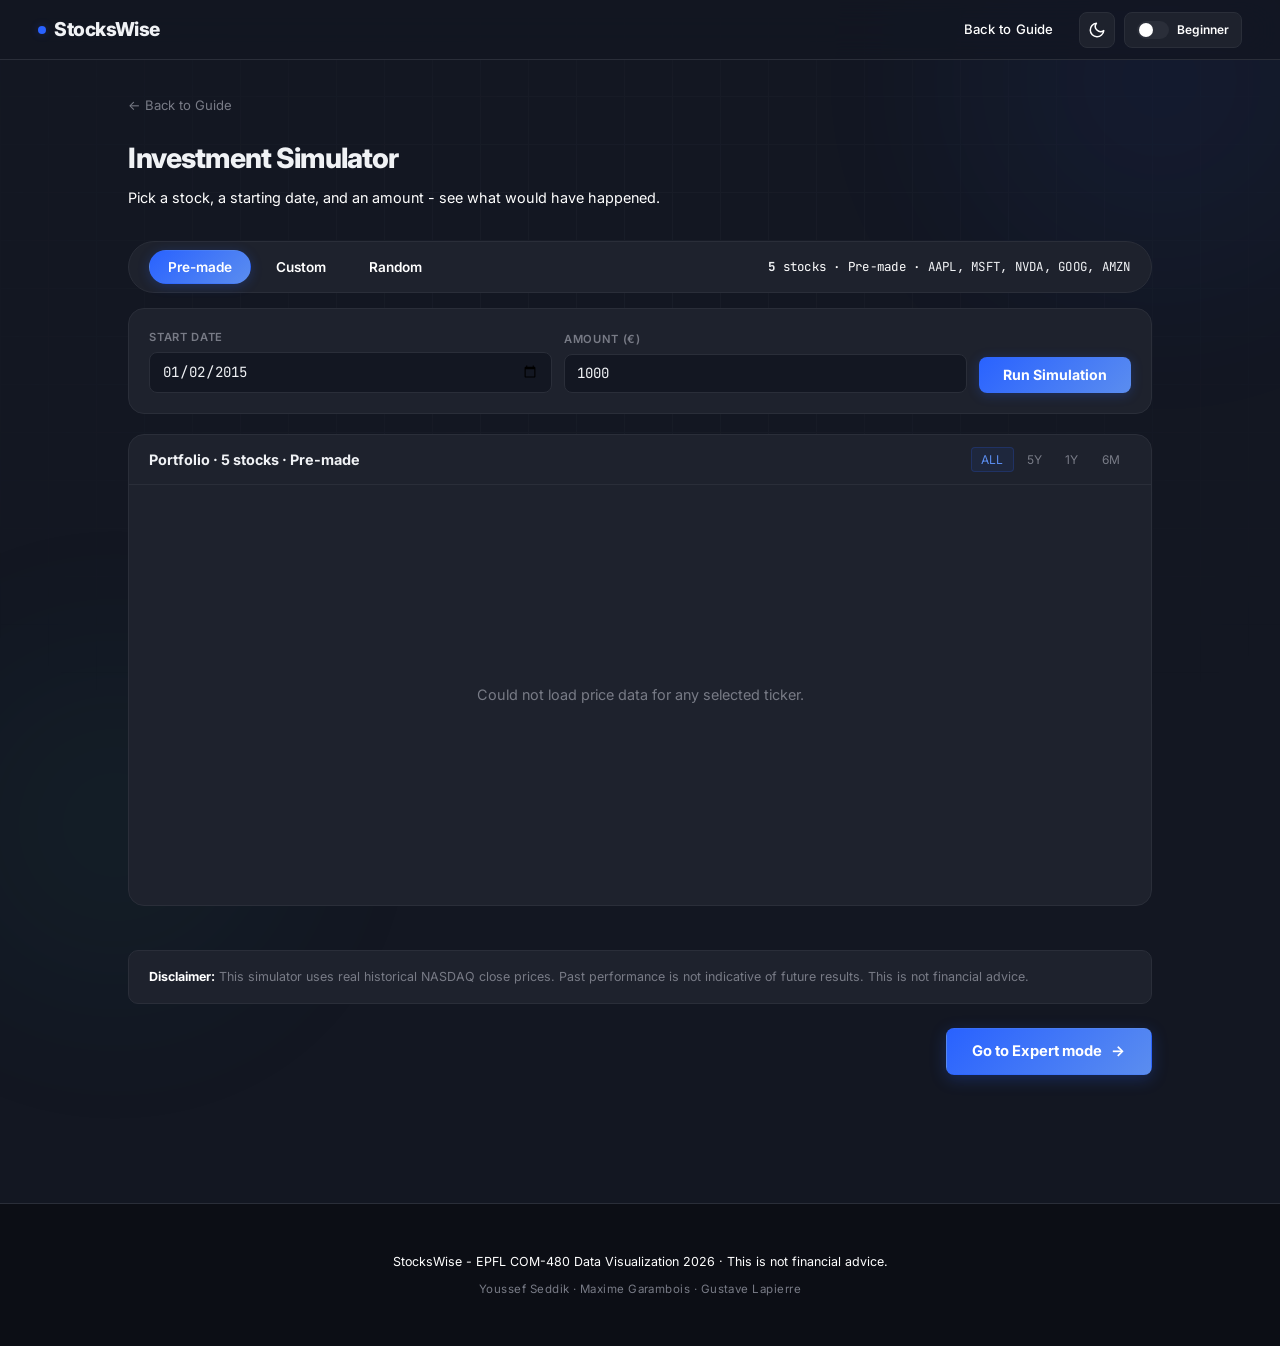
<file: pages/simulation.html>
<!DOCTYPE html>
<html lang="en">
<head>
  <meta charset="UTF-8">
  <meta name="viewport" content="width=device-width, initial-scale=1.0">
  <title>StocksWise - Simulator</title>
  <link rel="icon" href="data:,">
  <link rel="preconnect" href="https://fonts.googleapis.com">
  <link rel="preconnect" href="https://fonts.gstatic.com" crossorigin>
  <link href="https://fonts.googleapis.com/css2?family=Inter:wght@400;500;600;700;800&family=JetBrains+Mono:wght@400;600&display=swap" rel="stylesheet">
  <link rel="stylesheet" href="../css/style.css">
  <style>
    /* ── Simulation page overrides ── */
    body {
      padding-top: var(--nav-h);
      position: relative;
      min-height: 100vh;
    }

    /* Mouse-following glow */
    .page-glow {
      position: fixed;
      width: 700px; height: 700px;
      border-radius: 50%;
      pointer-events: none;
      filter: blur(140px);
      opacity: 0;
      transform: translate(-50%, -50%);
      background: #7c4dff;
      transition: opacity 0.5s ease;
      z-index: 0;
    }
    body:hover .page-glow { opacity: var(--glow-opacity, 0.07); }

    /* Subtle grid pattern */
    .page-grid {
      position: fixed;
      inset: 0;
      pointer-events: none;
      z-index: 0;
      background-image:
        linear-gradient(var(--border) 1px, transparent 1px),
        linear-gradient(90deg, var(--border) 1px, transparent 1px);
      background-size: 48px 48px;
      opacity: 0.3;
      mask-image: radial-gradient(ellipse 70% 60% at 50% 30%, black 0%, transparent 100%);
      -webkit-mask-image: radial-gradient(ellipse 70% 60% at 50% 30%, black 0%, transparent 100%);
    }

    /* Ambient corner orbs */
    .corner-orb {
      position: fixed;
      border-radius: 50%;
      pointer-events: none;
      filter: blur(100px);
      z-index: 0;
    }
    .corner-orb-1 {
      width: 400px; height: 400px;
      background: #2962ff;
      top: -120px; right: -80px;
      opacity: 0.06;
      animation: orbDrift1 18s ease-in-out infinite alternate;
    }
    .corner-orb-2 {
      width: 350px; height: 350px;
      background: #26a69a;
      bottom: -100px; left: -60px;
      opacity: 0.05;
      animation: orbDrift2 22s ease-in-out infinite alternate;
    }
    @keyframes orbDrift1 {
      from { transform: translate(0, 0) scale(1); }
      to   { transform: translate(-40px, 50px) scale(1.15); }
    }
    @keyframes orbDrift2 {
      from { transform: translate(0, 0) scale(1); }
      to   { transform: translate(30px, -40px) scale(1.1); }
    }

    .sim-layout {
      max-width: 1100px;
      margin: 0 auto;
      padding: 2rem clamp(1rem, 3vw, 3rem) 4rem;
      position: relative;
      z-index: 1;
    }

    .sim-header {
      margin-bottom: 2rem;
    }
    .back-link {
      display: inline-flex;
      align-items: center;
      gap: 0.35rem;
      font-size: 0.82rem;
      color: var(--text-muted);
      margin-bottom: 1.25rem;
      transition: color 0.2s;
    }
    .back-link:hover { color: var(--accent-light); }

    .sim-header h1 {
      font-size: 1.75rem;
      font-weight: 800;
      color: var(--text-strong);
      letter-spacing: -0.03em;
    }
    .sim-header p {
      color: var(--text);
      font-size: 0.9rem;
      margin-top: 0.35rem;
    }

    /* ── Controls ── */
    .sim-controls {
      display: flex;
      gap: 0.75rem;
      align-items: flex-end;
      flex-wrap: wrap;
      padding: 1.25rem;
      background: var(--surface);
      border: 1px solid var(--border);
      border-radius: var(--radius-lg);
      margin-bottom: 1.25rem;
    }

    .sim-field {
      flex: 1;
      min-width: 140px;
    }
    .sim-field label {
      display: block;
      font-size: 0.7rem;
      font-weight: 600;
      color: var(--text-muted);
      margin-bottom: 0.3rem;
      text-transform: uppercase;
      letter-spacing: 0.06em;
    }

    .sim-field select,
    .sim-field input {
      width: 100%;
      padding: 0.6rem 0.75rem;
      background: var(--bg);
      border: 1px solid var(--border);
      border-radius: 8px;
      color: var(--text-strong);
      font-size: 0.88rem;
      font-family: var(--font-mono);
      outline: none;
      transition: border-color 0.2s, box-shadow 0.2s;
    }
    .sim-field select:focus,
    .sim-field input:focus {
      border-color: var(--accent);
      box-shadow: 0 0 0 3px var(--accent-glow);
    }

    .sim-run {
      padding: 0.6rem 1.5rem;
      background: var(--gradient-btn);
      color: #fff;
      font-weight: 700;
      border: none;
      border-radius: 8px;
      cursor: pointer;
      font-size: 0.88rem;
      font-family: var(--font);
      transition: transform 0.2s, box-shadow 0.2s;
      box-shadow: 0 2px 12px var(--accent-glow);
      white-space: nowrap;
    }
    .sim-run:hover {
      transform: translateY(-1px);
      box-shadow: 0 6px 24px var(--accent-glow);
    }

    /* ── Chart ── */
    .chart-container {
      background: var(--surface);
      border: 1px solid var(--border);
      border-radius: var(--radius-lg);
      overflow: hidden;
      margin-bottom: 1.25rem;
      width: 100%;
    }

    .chart-toolbar {
      display: flex;
      align-items: center;
      justify-content: space-between;
      padding: 0.75rem 1.25rem;
      border-bottom: 1px solid var(--border);
      font-size: 0.78rem;
    }
    .chart-toolbar-left {
      display: flex;
      align-items: center;
      gap: 0.75rem;
    }
    .chart-ticker-name {
      font-weight: 700;
      color: var(--text-strong);
      font-size: 0.9rem;
    }
    .chart-timeframe {
      display: flex;
      gap: 0.15rem;
    }
    .chart-timeframe button {
      padding: 0.25rem 0.6rem;
      background: none;
      border: 1px solid transparent;
      border-radius: 4px;
      color: var(--text-muted);
      font-size: 0.75rem;
      font-family: var(--font);
      cursor: pointer;
      transition: all 0.15s;
    }
    .chart-timeframe button:hover { color: var(--text); background: var(--surface-2); }
    .chart-timeframe button.active {
      color: var(--accent-light);
      background: var(--accent-dim);
      border-color: rgba(41, 98, 255, 0.2);
    }

    .chart-area {
      height: 420px;
      display: flex;
      align-items: center;
      justify-content: center;
      position: relative;
    }
    /* When Plotly mounts inside a .chart-area, drop the flex centering so the
       SVG fills the box. Plotly sizes its own SVG via clientWidth/Height -
       don't override .main-svg dimensions, that breaks Plotly's layout math. */
    .chart-area:has(.js-plotly-plot) {
      display: block;
      padding: 0;
    }

    .chart-placeholder {
      color: var(--text-muted);
      font-size: 0.9rem;
      text-align: center;
      padding: 2rem;
    }
    .chart-placeholder strong { color: var(--accent-light); }

    /* SVG Chart - uses CSS vars so it adapts to light/dark */
    .chart-area svg { display: block; }
    .chart-line {
      fill: none;
      stroke: var(--accent);
      stroke-width: 2;
      stroke-linejoin: round;
      stroke-linecap: round;
    }
    .chart-area-fill {
      fill: url(#chartGradient);
    }
    text.chart-axis {
      fill: var(--text-muted);
      font-size: 11px;
      font-family: var(--font-mono);
    }
    line.chart-grid {
      stroke: var(--border);
      stroke-dasharray: 2 4;
    }
    line.chart-baseline {
      stroke: var(--text-muted);
      stroke-width: 1;
      stroke-dasharray: 4 3;
    }
    text.chart-baseline-label {
      fill: var(--text-muted);
      font-size: 10px;
      font-family: var(--font-mono);
    }
    rect.y-label-bg {
      fill: var(--surface);
      rx: 3;
    }
    line.chart-crosshair {
      stroke: var(--text-muted);
      stroke-width: 0.5;
      stroke-dasharray: 3 3;
      pointer-events: none;
    }
    circle.chart-dot {
      fill: var(--accent);
      stroke: var(--bg);
      stroke-width: 2;
      pointer-events: none;
    }
    .chart-tooltip-box {
      pointer-events: none;
    }
    rect.chart-tooltip-bg {
      fill: var(--surface-2);
      stroke: var(--border-light);
      rx: 6;
    }
    text.chart-tooltip-text {
      fill: var(--text-strong);
      font-size: 12px;
      font-weight: 600;
      font-family: var(--font-mono);
    }
    text.chart-tooltip-date {
      fill: var(--text-muted);
      font-size: 10px;
      font-family: var(--font-mono);
    }
    rect.chart-price-tag-bg {
      fill: var(--accent);
      rx: 3;
    }
    text.chart-price-tag {
      fill: #ffffff;
      font-size: 10px;
      font-weight: 600;
      font-family: var(--font-mono);
    }

    /* ── Result cards ── */
    .sim-results {
      display: grid;
      grid-template-columns: repeat(auto-fit, minmax(160px, 1fr));
      gap: 0.75rem;
      margin-bottom: 1.5rem;
    }

    .result-card {
      background: var(--surface);
      border: 1px solid var(--border);
      border-radius: var(--radius);
      padding: 1.25rem;
      transition: border-color 0.2s;
    }
    .result-card:hover { border-color: var(--border-light); }

    .result-card .label {
      font-size: 0.7rem;
      text-transform: uppercase;
      letter-spacing: 0.06em;
      color: var(--text-muted);
      margin-bottom: 0.35rem;
      font-weight: 600;
    }
    .result-card .value {
      font-size: 1.4rem;
      font-weight: 800;
      font-family: var(--font-mono);
      letter-spacing: -0.02em;
    }
    .result-card .value.positive { color: var(--green); }
    .result-card .value.negative { color: var(--red); }

    .disclaimer {
      padding: 1rem 1.25rem;
      background: var(--surface);
      border: 1px solid var(--border);
      border-radius: var(--radius);
      font-size: 0.78rem;
      color: var(--text-muted);
      line-height: 1.6;
    }
    .disclaimer strong { color: var(--text); }

    /* Expert tools full width - override flex centering so Plotly charts stretch */
    .sim-tool-panel .chart-area {
      display: block;
      height: auto;
      min-height: 200px;
    }

    /* Strategy + crisis bar above the main chart (advanced sim) */
    .adv-strategy-bar {
      display: grid;
      grid-template-columns: 1.6fr 1fr 1fr 1.4fr;
      gap: 1.25rem;
      align-items: end;
      padding: 1rem 1.25rem;
      margin: 1rem 0;
      background: var(--surface);
      border: 1px solid var(--border);
      border-radius: var(--radius);
    }
    .adv-strategy-bar .adv-field { margin: 0; }
    .adv-strategy-bar .adv-field label {
      display: flex;
      justify-content: space-between;
      align-items: baseline;
      font-size: 0.72rem;
      font-weight: 700;
      color: var(--text-muted);
      text-transform: uppercase;
      letter-spacing: 0.06em;
      margin-bottom: 0.4rem;
    }
    .adv-strategy-bar .adv-field input[type="date"],
    .adv-strategy-bar .adv-field input[type="number"],
    .adv-strategy-bar .adv-field select {
      width: 100%;
      box-sizing: border-box;
    }
    .adv-strategy-bar .adv-field-term input[type="range"] { width: 100%; }
    .adv-strategy-bar .adv-range-ticks {
      display: flex;
      justify-content: space-between;
      font-family: var(--font-mono);
      font-size: 0.7rem;
      color: var(--text-muted);
      margin-top: 0.2rem;
    }
    @media (max-width: 880px) {
      .adv-strategy-bar { grid-template-columns: 1fr 1fr; }
    }
    @media (max-width: 520px) {
      .adv-strategy-bar { grid-template-columns: 1fr; }
    }

    /* Helper text under each research tool that now feeds the main chart */
    .adv-tool-note {
      margin: 0.6rem 0 0;
      font-size: 0.78rem;
      color: var(--text-muted);
      font-style: italic;
    }

    /* Manual weight sliders below the main chart */
    .adv-weights {
      margin-top: 1rem;
      padding: 0.85rem 1.1rem;
      background: var(--surface);
      border: 1px solid var(--border);
      border-radius: var(--radius-lg);
    }
    .adv-weights-header {
      display: flex;
      justify-content: space-between;
      align-items: baseline;
      margin-bottom: 0.5rem;
    }
    .adv-weights-title {
      font-size: 0.72rem;
      font-weight: 700;
      color: var(--text-muted);
      text-transform: uppercase;
      letter-spacing: 0.06em;
    }
    .adv-weights-total {
      font-family: var(--font-mono);
      font-size: 0.78rem;
      color: var(--text-strong);
    }
    .adv-weights-list {
      display: grid;
      grid-template-columns: repeat(auto-fill, minmax(220px, 1fr));
      gap: 0.5rem 1rem;
    }
    .adv-weight-row {
      display: grid;
      grid-template-columns: 60px 1fr 48px;
      align-items: center;
      gap: 0.6rem;
    }
    .adv-weight-row .adv-weight-ticker {
      font-family: var(--font-mono);
      font-size: 0.85rem;
      color: var(--text-strong);
      font-weight: 600;
    }
    .adv-weight-row input[type="range"] {
      width: 100%;
      accent-color: var(--accent);
    }
    .adv-weight-row .adv-weight-pct {
      font-family: var(--font-mono);
      font-size: 0.78rem;
      color: var(--text-muted);
      text-align: right;
    }
    .adv-weights:empty,
    .adv-weights[hidden] { display: none; }

    /* Crisis-specific stats row (shown when crisis dropdown is set) */
    .adv-crisis-stats {
      margin-top: 1rem;
      padding: 0.9rem 1.1rem;
      background: var(--surface);
      border: 1px solid var(--border);
      border-left: 3px solid var(--red);
      border-radius: var(--radius-lg);
    }
    .adv-crisis-stats-title {
      font-size: 0.72rem;
      font-weight: 700;
      color: var(--text-muted);
      text-transform: uppercase;
      letter-spacing: 0.06em;
      margin-bottom: 0.6rem;
    }
    .adv-crisis-stats-grid {
      display: grid;
      grid-template-columns: repeat(4, 1fr);
      gap: 0.6rem;
    }
    @media (max-width: 720px) {
      .adv-crisis-stats-grid { grid-template-columns: repeat(2, 1fr); }
    }

    /* Beginner -> Expert upgrade button under the sim */
    .bsim-upgrade {
      display: flex;
      justify-content: flex-end;
      margin-top: 1.5rem;
    }
    @media (max-width: 720px) {
      .bsim-upgrade { justify-content: center; }
    }
    .bsim-upgrade-btn {
      display: inline-flex;
      align-items: center;
      gap: 0.55rem;
      padding: 0.85rem 1.6rem;
      border: 1px solid transparent;
      border-radius: 8px;
      background: var(--gradient-btn);
      color: #fff;
      font-family: var(--font);
      font-weight: 700;
      font-size: 0.92rem;
      cursor: pointer;
      box-shadow: 0 4px 16px var(--accent-glow);
      transition: transform 0.18s, box-shadow 0.18s;
    }
    .bsim-upgrade-btn:hover {
      transform: translateY(-2px);
      box-shadow: 0 8px 32px var(--accent-glow);
    }

    /* Aux analyses (correlation + efficient frontier) at the bottom */
    .adv-aux-hint {
      margin-top: 1rem;
      padding: 0.6rem 0.9rem;
      background: var(--surface);
      border: 1px solid var(--border);
      border-left: 3px solid var(--accent);
      border-radius: var(--radius);
      font-size: 0.82rem;
      color: var(--text);
    }
    .adv-aux-hint strong { color: var(--text-strong); }
    .adv-aux {
      display: grid;
      grid-template-columns: 1fr 1fr;
      gap: 1rem;
      margin-top: 1rem;
    }
    @media (max-width: 880px) {
      .adv-aux { grid-template-columns: 1fr; }
    }
    .adv-aux-card {
      background: var(--surface);
      border: 1px solid var(--border);
      border-radius: var(--radius-lg);
      overflow: hidden;
    }
    .adv-aux-title {
      padding: 0.6rem 1rem;
      font-size: 0.78rem;
      font-weight: 600;
      color: var(--text-strong);
      border-bottom: 1px solid var(--border);
    }
    .adv-aux-chart {
      height: 360px;
      min-height: 360px;
    }
    .adv-aux-optimal {
      margin-top: 0.75rem;
      padding: 0.75rem 1rem;
      background: var(--green-bg, rgba(38, 166, 154, 0.1));
      border: 1px solid var(--green, #26a69a);
      border-radius: var(--radius);
      color: var(--green, #26a69a);
      font-size: 0.82rem;
      font-weight: 600;
    }
  </style>
</head>
<body>

  <nav id="topnav">
    <a href="../index.html" class="logo">
      <span class="logo-dot"></span>
      StocksWise
    </a>
    <div style="display:flex;align-items:center;gap:0.25rem;">
      <ul>
        <li><a href="../index.html">Back to Guide</a></li>
      </ul>
      <button class="theme-toggle" id="theme-toggle" aria-label="Toggle theme">
        <svg class="icon-moon" viewBox="0 0 24 24"><path d="M21 12.79A9 9 0 1 1 11.21 3a7 7 0 0 0 9.79 9.79z"/></svg>
        <svg class="icon-sun" viewBox="0 0 24 24"><circle cx="12" cy="12" r="5"/><line x1="12" y1="1" x2="12" y2="3"/><line x1="12" y1="21" x2="12" y2="23"/><line x1="4.22" y1="4.22" x2="5.64" y2="5.64"/><line x1="18.36" y1="18.36" x2="19.78" y2="19.78"/><line x1="1" y1="12" x2="3" y2="12"/><line x1="21" y1="12" x2="23" y2="12"/><line x1="4.22" y1="19.78" x2="5.64" y2="18.36"/><line x1="18.36" y1="5.64" x2="19.78" y2="4.22"/></svg>
      </button>
      <button class="expert-toggle" id="expert-toggle" aria-label="Toggle advanced mode">
        <span class="expert-toggle-switch"></span>
        <span class="expert-toggle-label">Beginner</span>
      </button>
    </div>
  </nav>

  
  <div class="page-grid"></div>
  <div class="page-glow" id="page-glow"></div>
  <div class="corner-orb corner-orb-1"></div>
  <div class="corner-orb corner-orb-2"></div>

  <div class="sim-layout">
    <div class="sim-header">
      <a href="../index.html" class="back-link">← Back to Guide</a>
      <h1>Investment Simulator</h1>
      <p class="beginner-content">Pick a stock, a starting date, and an amount - see what would have happened.</p>
      <p class="expert-content">Backtest strategies, build portfolios, and stress-test them against historical crises.</p>
    </div>

    <div class="adv-portfolio-types beginner-content" role="tablist" aria-label="Portfolio type" style="margin-bottom:0.9rem;">
      <button class="adv-portfolio-pill active" data-bsim-type="premade">Pre-made</button>
      <button class="adv-portfolio-pill" data-bsim-type="custom">Custom</button>
      <button class="adv-portfolio-pill" data-bsim-type="random">Random</button>
      <span class="adv-portfolio-current" id="bsim-portfolio-current"></span>
    </div>

    <div class="sim-controls beginner-content">
      <div class="sim-field">
        <label>Start Date</label>
        <input type="date" id="sim-date" value="2015-01-02" min="1980-12-12" max="2020-04-01">
      </div>
      <div class="sim-field">
        <label>Amount (€)</label>
        <input type="number" id="sim-amount" value="1000" min="1">
      </div>
      <button class="sim-run" id="sim-run">Run Simulation</button>
    </div>

    <div class="chart-container beginner-content">
      <div class="chart-toolbar">
        <div class="chart-toolbar-left">
          <span class="chart-ticker-name" id="chart-ticker-name">Portfolio</span>
        </div>
        <div class="chart-timeframe">
          <button class="active">ALL</button>
          <button>5Y</button>
          <button>1Y</button>
          <button>6M</button>
        </div>
      </div>
      <div class="chart-area" id="chart-area">
        <div class="chart-placeholder" id="chart-placeholder">
          Press <strong>Run Simulation</strong> to see your results.
        </div>
      </div>
    </div>

    <div class="sim-results beginner-content" id="sim-results"></div>

    <div class="disclaimer beginner-content">
      <strong>Disclaimer:</strong> This simulator uses real historical NASDAQ close prices.
      Past performance is not indicative of future results. This is not financial advice.
    </div>

    <div class="bsim-upgrade beginner-content">
      <button type="button" class="bsim-upgrade-btn" id="bsim-go-expert">
        Go to Expert mode <span aria-hidden="true">→</span>
      </button>
    </div>

    <!-- ADVANCED SIMULATOR (visible in advanced mode) -->
    <div class="expert-content adv-sim">
      <!-- Portfolio type pills - each opens its modal -->
      <div class="adv-portfolio-types" role="tablist" aria-label="Portfolio type">
        <button class="adv-portfolio-pill" data-type="premade">
          Pre-made
        </button>
        <button class="adv-portfolio-pill" data-type="custom">
          Custom
        </button>
        <button class="adv-portfolio-pill" data-type="random">
          Random
        </button>
        <span class="adv-portfolio-current" id="adv-portfolio-current"></span>
      </div>

      <!-- Strategy + crisis bar above the chart -->
      <div class="adv-strategy-bar">
        <div class="adv-field adv-field-term">
          <label>Long term <output id="adv-term-out">5Y</output></label>
          <input type="range" id="adv-term" min="6" max="120" value="60" step="6">
          <div class="adv-range-ticks"><span>6M</span><span>10Y</span></div>
        </div>
        <div class="adv-field">
          <label>Start date</label>
          <input type="date" id="adv-start" value="2015-04-01" min="1980-12-12" max="2020-04-01">
        </div>
        <div class="adv-field">
          <label>Amount (€)</label>
          <input type="number" id="adv-amount" value="1000" min="1">
        </div>
        <div class="adv-field adv-field-crisis">
          <label>Test through crisis</label>
          <select id="adv-crisis" class="adv-select">
            <option value="">No crisis overlay</option>
            <option value="dotcom">Dot-com Bubble (2000)</option>
            <option value="2008">2008 Financial Crisis</option>
            <option value="covid">COVID Crash (2020)</option>
          </select>
        </div>
      </div>

      <div class="adv-chart-wrap">
        <div class="chart-toolbar">
          <div class="chart-toolbar-left">
            <span class="chart-ticker-name" id="adv-chart-name">Portfolio</span>
          </div>
          <div class="chart-timeframe" id="adv-timeframe">
            <button class="active" data-tf="all">ALL</button>
            <button data-tf="5y">5Y</button>
            <button data-tf="1y">1Y</button>
            <button data-tf="6m">6M</button>
          </div>
        </div>
        <div class="chart-area" id="adv-chart-area">
          <div class="chart-placeholder">Loading…</div>
        </div>
      </div>

      <!-- Manual weight sliders (auto-normalized to 100%) -->
      <div class="adv-weights" id="adv-weights">
        <div class="adv-weights-header">
          <span class="adv-weights-title">Weights</span>
          <span class="adv-weights-total" id="adv-weights-total">Total: 100%</span>
        </div>
        <div class="adv-weights-list" id="adv-weights-list"></div>
      </div>

      <!-- Stats row - clickable for definitions. Sharpe / MaxDD / Vol live in
           the same row now (was previously locked behind a Pro upsell). -->
      <div class="adv-stats">
        <button class="adv-stat-card" data-info="stocks">
          <div class="adv-stat-label">Stocks selected</div>
          <div class="adv-stat-value" id="stat-stocks">-</div>
        </button>
        <button class="adv-stat-card" data-info="final">
          <div class="adv-stat-label">Final value</div>
          <div class="adv-stat-value" id="stat-final">-</div>
        </button>
        <button class="adv-stat-card" data-info="return">
          <div class="adv-stat-label">Total return</div>
          <div class="adv-stat-value" id="stat-return">-</div>
        </button>
        <button class="adv-stat-card" data-info="cagr">
          <div class="adv-stat-label">CAGR</div>
          <div class="adv-stat-value" id="stat-cagr">-</div>
        </button>
        <button class="adv-stat-card" data-info="sharpe">
          <div class="adv-stat-label">Sharpe Ratio</div>
          <div class="adv-stat-value" id="stat-sharpe">-</div>
        </button>
        <button class="adv-stat-card" data-info="drawdown">
          <div class="adv-stat-label">Max Drawdown</div>
          <div class="adv-stat-value" id="stat-drawdown">-</div>
        </button>
        <button class="adv-stat-card" data-info="vol">
          <div class="adv-stat-label">Volatility</div>
          <div class="adv-stat-value" id="stat-vol">-</div>
        </button>
      </div>

      <!-- Crisis-specific stats - shown only when a crisis overlay is active -->
      <div class="adv-crisis-stats" id="adv-crisis-stats" hidden>
        <div class="adv-crisis-stats-title" id="adv-crisis-stats-title">Crisis stats</div>
        <div class="adv-crisis-stats-grid">
          <button class="adv-stat-card" data-info="cdrawdown">
            <div class="adv-stat-label">Drawdown in crisis</div>
            <div class="adv-stat-value" id="stat-cdd">-</div>
          </button>
          <button class="adv-stat-card" data-info="cbench">
            <div class="adv-stat-label">QQQ in crisis</div>
            <div class="adv-stat-value" id="stat-cbench">-</div>
          </button>
          <button class="adv-stat-card" data-info="crecover">
            <div class="adv-stat-label">Days to recover</div>
            <div class="adv-stat-value" id="stat-crec">-</div>
          </button>
          <button class="adv-stat-card" data-info="cworst">
            <div class="adv-stat-label">Worst single day</div>
            <div class="adv-stat-value" id="stat-cworst">-</div>
          </button>
        </div>
      </div>

      <!-- Auxiliary analyses - rendered when 2+ tickers selected -->
      <div class="adv-aux-hint">
        Want to compare a specific ticker? Use the <strong>Custom</strong> pill above to add any NASDAQ stock to the analysis.
      </div>
      <div class="adv-aux" id="adv-aux">
        <div class="adv-aux-card">
          <div class="adv-aux-title">Correlation Heatmap</div>
          <div class="chart-area adv-aux-chart" id="adv-corr"></div>
        </div>
        <div class="adv-aux-card">
          <div class="adv-aux-title">Efficient Frontier</div>
          <div class="chart-area adv-aux-chart" id="adv-frontier"></div>
        </div>
      </div>
      <div class="adv-aux-optimal" id="adv-aux-optimal" hidden></div>


      <!-- Same disclaimer as beginner mode, shown at the end of the expert flow -->
      <div class="disclaimer">
        <strong>Disclaimer:</strong> This simulator uses real historical NASDAQ close prices.
        Past performance is not indicative of future results. This is not financial advice.
      </div>
    </div>

  </div>

  <!-- ── Modals (kept outside .expert-content so the beginner sim can open them too) ── -->
  <div class="adv-modal" id="modal-premade" role="dialog" aria-hidden="true">
    <div class="adv-modal-content">
      <button class="adv-modal-close" data-close aria-label="Close">×</button>
      <h3>Pick a pre-made portfolio</h3>
      <p class="adv-modal-sub">Curated baskets of NASDAQ tickers for common strategies.</p>
      <div class="adv-premade-options" id="adv-premade-options"></div>
    </div>
  </div>

  <div class="adv-modal" id="modal-custom" role="dialog" aria-hidden="true">
    <div class="adv-modal-content">
      <button class="adv-modal-close" data-close aria-label="Close">×</button>
      <h3>Build a custom portfolio</h3>
      <p class="adv-modal-sub">Search NASDAQ tickers and pick up to 8.</p>
      <input type="text" id="adv-custom-search" class="adv-modal-input" placeholder="Search ticker (AAPL, GOOG…)">
      <div class="adv-custom-results" id="adv-custom-results"></div>
      <div class="adv-custom-selected-wrap">
        <div class="adv-custom-selected-label">Selected (<span id="adv-custom-count">0</span>/8)</div>
        <div class="adv-custom-selected" id="adv-custom-selected"></div>
      </div>
      <button class="adv-modal-apply" id="adv-custom-apply">Apply portfolio</button>
    </div>
  </div>

  <div class="adv-modal" id="modal-random" role="dialog" aria-hidden="true">
    <div class="adv-modal-content">
      <button class="adv-modal-close" data-close aria-label="Close">×</button>
      <h3>Random portfolio</h3>
      <p class="adv-modal-sub">Five NASDAQ tickers picked at random. Reshuffle until you find one you like.</p>
      <div class="adv-random-preview" id="adv-random-preview"></div>
      <div class="adv-modal-actions">
        <button class="adv-modal-shuffle" id="adv-random-shuffle">Shuffle</button>
        <button class="adv-modal-apply" id="adv-random-apply">Apply portfolio</button>
      </div>
    </div>
  </div>

  <!-- Stat info popover (used by advanced stat cards) -->
  <div class="adv-stat-popover" id="adv-stat-popover" hidden>
    <div class="adv-popover-title"></div>
    <div class="adv-popover-desc"></div>
  </div>

  <footer>
    <p>StocksWise - EPFL COM-480 Data Visualization 2026 · This is not financial advice.</p>
    <p class="footer-credits">Youssef Seddik · Maxime Garambois · Gustave Lapierre</p>
  </footer>

  <script src="https://cdn.plot.ly/plotly-2.27.0.min.js"></script>
  <script src="../js/data-loader.js"></script>
  <script src="../js/expert-sim.js"></script>
  <script>
    /* ── Theme Toggle ── */
    (function initTheme() {
      const saved = localStorage.getItem("sw-theme");
      if (saved === "light") document.body.classList.add("light");
      const btn = document.getElementById("theme-toggle");
      if (!btn) return;
      btn.addEventListener("click", () => {
        document.body.classList.toggle("light");
        localStorage.setItem("sw-theme", document.body.classList.contains("light") ? "light" : "dark");
      });
    })();

    /* ── Advanced Mode Toggle (shared across pages via a single localStorage key) ── */
    (function initExpertMode() {
      const pageKey = "sw-mode";
      const saved = localStorage.getItem(pageKey);
      if (saved === "expert") document.body.classList.add("expert");
      const toggle = document.getElementById("expert-toggle");
      if (!toggle) return;
      const label = toggle.querySelector(".expert-toggle-label");
      if (label) label.textContent = saved === "expert" ? "Advanced" : "Beginner";
      toggle.addEventListener("click", () => {
        document.body.classList.toggle("expert");
        const isExpert = document.body.classList.contains("expert");
        localStorage.setItem(pageKey, isExpert ? "expert" : "beginner");
        if (label) label.textContent = isExpert ? "Advanced" : "Beginner";

        // First time the user reveals the beginner sim, render it.
        // (The auto-run on load is skipped when starting in advanced mode
        // because drawChart needs a non-zero clientWidth.)
        if (!isExpert) {
          const placeholder = document.querySelector("#chart-area .chart-placeholder");
          if (placeholder && typeof runSimulation === "function") runSimulation();
        }
      });
    })();

    /* ── Clamp <input type="date"> to its min/max even if the user types
       out-of-range manually. Browsers accept anything typed in date fields;
       this snaps the value back inside [min, max] on commit. ── */
    document.querySelectorAll('input[type="date"][min][max]').forEach((input) => {
      const clamp = () => {
        if (!input.value) return;
        if (input.min && input.value < input.min) input.value = input.min;
        else if (input.max && input.value > input.max) input.value = input.max;
      };
      input.addEventListener("change", clamp);
      input.addEventListener("blur", clamp);
    });

    /* ── Mouse-following glow ── */
    const pageGlow = document.getElementById("page-glow");
    if (pageGlow) {
      document.addEventListener("mousemove", (e) => {
        pageGlow.style.left = e.clientX + "px";
        pageGlow.style.top = e.clientY + "px";
      });
    }

    /* ── SVG Chart ── */
    function drawChart(container, data, amount) {
      // Research tools render Plotly into the same container; clean up so the
      // next SVG render isn't sitting on top of Plotly's internal state.
      if (window.Plotly) { try { Plotly.purge(container); } catch (_) {} }
      container.style.display = "";
      container.innerHTML = "";
      const W = container.clientWidth;
      const H = container.clientHeight || 420;
      const pad = { top: 24, right: 80, bottom: 40, left: 16 };
      const innerW = W - pad.left - pad.right;
      const innerH = H - pad.top - pad.bottom;

      const startPrice = data[0].price;
      const values = data.map((d) => (d.price / startPrice) * amount);
      const minV = Math.min(...values) * 0.93;
      const maxV = Math.max(...values) * 1.07;
      const minDate = data[0].date.getTime();
      const maxDate = data[data.length - 1].date.getTime();

      const x = (date) => pad.left + ((date.getTime() - minDate) / (maxDate - minDate)) * innerW;
      const y = (val) => pad.top + innerH - ((val - minV) / (maxV - minV)) * innerH;

      const ns = "http://www.w3.org/2000/svg";
      const svg = document.createElementNS(ns, "svg");
      svg.setAttribute("viewBox", `0 0 ${W} ${H}`);
      svg.setAttribute("width", W);
      svg.setAttribute("height", H);

      // Gradient definition
      const defs = document.createElementNS(ns, "defs");
      const grad = document.createElementNS(ns, "linearGradient");
      grad.setAttribute("id", "chartGradient");
      grad.setAttribute("x1", "0"); grad.setAttribute("y1", "0");
      grad.setAttribute("x2", "0"); grad.setAttribute("y2", "1");
      const accentColor = getComputedStyle(document.documentElement).getPropertyValue("--accent").trim();
      const stop1 = document.createElementNS(ns, "stop");
      stop1.setAttribute("offset", "0%");
      stop1.setAttribute("stop-color", accentColor);
      stop1.setAttribute("stop-opacity", "0.3");
      const stop2 = document.createElementNS(ns, "stop");
      stop2.setAttribute("offset", "100%");
      stop2.setAttribute("stop-color", accentColor);
      stop2.setAttribute("stop-opacity", "0");
      grad.appendChild(stop1);
      grad.appendChild(stop2);
      defs.appendChild(grad);
      svg.appendChild(defs);

      // Helper: format euro value
      const fmtEur = (v) => `€${Math.round(v).toLocaleString()}`;

      // Grid lines + right-side Y-axis labels
      const gridSteps = 6;
      for (let i = 0; i <= gridSteps; i++) {
        const val = minV + (i / gridSteps) * (maxV - minV);
        const yy = y(val);

        const line = document.createElementNS(ns, "line");
        line.setAttribute("x1", pad.left); line.setAttribute("x2", W - pad.right);
        line.setAttribute("y1", yy); line.setAttribute("y2", yy);
        line.setAttribute("class", "chart-grid");
        svg.appendChild(line);

        // Y-axis labels on the RIGHT (TradingView-style)
        const label = fmtEur(val);
        const labelBg = document.createElementNS(ns, "rect");
        labelBg.setAttribute("class", "y-label-bg");
        labelBg.setAttribute("x", W - pad.right + 6);
        labelBg.setAttribute("y", yy - 9);
        labelBg.setAttribute("width", pad.right - 12);
        labelBg.setAttribute("height", 18);
        svg.appendChild(labelBg);

        const text = document.createElementNS(ns, "text");
        text.setAttribute("x", W - pad.right + 12);
        text.setAttribute("y", yy + 4);
        text.setAttribute("text-anchor", "start");
        text.setAttribute("class", "chart-axis");
        text.textContent = label;
        svg.appendChild(text);
      }

      // X-axis labels
      const yearSet = new Set();
      data.forEach((d) => {
        const yr = d.date.getFullYear();
        if (!yearSet.has(yr)) {
          yearSet.add(yr);
          const text = document.createElementNS(ns, "text");
          text.setAttribute("x", x(d.date));
          text.setAttribute("y", H - 10);
          text.setAttribute("text-anchor", "middle");
          text.setAttribute("class", "chart-axis");
          text.textContent = yr;
          svg.appendChild(text);
        }
      });

      // Baseline at initial investment
      const baseY = y(amount);
      if (baseY > pad.top && baseY < pad.top + innerH) {
        const baseLine = document.createElementNS(ns, "line");
        baseLine.setAttribute("x1", pad.left); baseLine.setAttribute("x2", W - pad.right);
        baseLine.setAttribute("y1", baseY); baseLine.setAttribute("y2", baseY);
        baseLine.setAttribute("class", "chart-baseline");
        svg.appendChild(baseLine);

        const baseLabel = document.createElementNS(ns, "text");
        baseLabel.setAttribute("x", pad.left + 4);
        baseLabel.setAttribute("y", baseY - 6);
        baseLabel.setAttribute("class", "chart-baseline-label");
        baseLabel.textContent = `Initial: ${fmtEur(amount)}`;
        svg.appendChild(baseLabel);
      }

      // Area fill
      let areaD = `M ${x(data[0].date)} ${y(values[0])}`;
      for (let i = 1; i < data.length; i++) areaD += ` L ${x(data[i].date)} ${y(values[i])}`;
      areaD += ` L ${x(data[data.length - 1].date)} ${pad.top + innerH} L ${x(data[0].date)} ${pad.top + innerH} Z`;
      const area = document.createElementNS(ns, "path");
      area.setAttribute("d", areaD);
      area.setAttribute("class", "chart-area-fill");
      svg.appendChild(area);

      // Line
      let lineD = `M ${x(data[0].date)} ${y(values[0])}`;
      for (let i = 1; i < data.length; i++) lineD += ` L ${x(data[i].date)} ${y(values[i])}`;
      const path = document.createElementNS(ns, "path");
      path.setAttribute("d", lineD);
      path.setAttribute("class", "chart-line");
      svg.appendChild(path);

      // ── Interactive layer ──

      // Crosshair lines
      const crossV = document.createElementNS(ns, "line");
      crossV.setAttribute("class", "chart-crosshair");
      crossV.setAttribute("y1", pad.top); crossV.setAttribute("y2", pad.top + innerH);
      crossV.style.display = "none";
      svg.appendChild(crossV);

      const crossH = document.createElementNS(ns, "line");
      crossH.setAttribute("class", "chart-crosshair");
      crossH.setAttribute("x1", pad.left); crossH.setAttribute("x2", W - pad.right);
      crossH.style.display = "none";
      svg.appendChild(crossH);

      // Dot on line
      const dot = document.createElementNS(ns, "circle");
      dot.setAttribute("class", "chart-dot");
      dot.setAttribute("r", "5");
      dot.style.display = "none";
      svg.appendChild(dot);

      // Y-axis price tag (blue pill on right)
      const priceTagG = document.createElementNS(ns, "g");
      priceTagG.style.display = "none";
      const priceTagBg = document.createElementNS(ns, "rect");
      priceTagBg.setAttribute("class", "chart-price-tag-bg");
      priceTagBg.setAttribute("width", pad.right - 12);
      priceTagBg.setAttribute("height", 20);
      const priceTagText = document.createElementNS(ns, "text");
      priceTagText.setAttribute("class", "chart-price-tag");
      priceTagG.appendChild(priceTagBg);
      priceTagG.appendChild(priceTagText);
      svg.appendChild(priceTagG);

      // Tooltip card
      const tooltipG = document.createElementNS(ns, "g");
      tooltipG.setAttribute("class", "chart-tooltip-box");
      tooltipG.style.display = "none";
      const tooltipBg = document.createElementNS(ns, "rect");
      tooltipBg.setAttribute("class", "chart-tooltip-bg");
      tooltipBg.setAttribute("width", "140"); tooltipBg.setAttribute("height", "44");
      const tooltipVal = document.createElementNS(ns, "text");
      tooltipVal.setAttribute("class", "chart-tooltip-text");
      const tooltipDate = document.createElementNS(ns, "text");
      tooltipDate.setAttribute("class", "chart-tooltip-date");
      tooltipG.appendChild(tooltipBg);
      tooltipG.appendChild(tooltipVal);
      tooltipG.appendChild(tooltipDate);
      svg.appendChild(tooltipG);

      // Hover overlay
      const overlay = document.createElementNS(ns, "rect");
      overlay.setAttribute("x", pad.left); overlay.setAttribute("y", pad.top);
      overlay.setAttribute("width", innerW); overlay.setAttribute("height", innerH);
      overlay.setAttribute("fill", "transparent");
      overlay.style.cursor = "crosshair";

      const allInteractive = [crossV, crossH, dot, tooltipG, priceTagG];

      overlay.addEventListener("mousemove", (e) => {
        const rect = svg.getBoundingClientRect();
        const mx = ((e.clientX - rect.left) / rect.width) * W;
        const ratio = Math.max(0, Math.min(1, (mx - pad.left) / innerW));
        const idx = Math.round(ratio * (data.length - 1));
        const d = data[idx];
        const val = values[idx];
        const cx = x(d.date);
        const cy = y(val);

        // Crosshair
        crossV.setAttribute("x1", cx); crossV.setAttribute("x2", cx);
        crossH.setAttribute("y1", cy); crossH.setAttribute("y2", cy);
        dot.setAttribute("cx", cx); dot.setAttribute("cy", cy);

        // Price tag on Y-axis (right side)
        priceTagBg.setAttribute("x", W - pad.right + 6);
        priceTagBg.setAttribute("y", cy - 10);
        priceTagText.setAttribute("x", W - pad.right + 12);
        priceTagText.setAttribute("y", cy + 4);
        priceTagText.textContent = fmtEur(val);

        // Tooltip card
        const tx = cx > W / 2 ? cx - 152 : cx + 12;
        const ty = Math.max(cy - 52, pad.top);
        tooltipBg.setAttribute("x", tx); tooltipBg.setAttribute("y", ty);
        tooltipVal.setAttribute("x", tx + 10); tooltipVal.setAttribute("y", ty + 18);
        tooltipVal.textContent = fmtEur(val);
        tooltipDate.setAttribute("x", tx + 10); tooltipDate.setAttribute("y", ty + 34);
        tooltipDate.textContent = d.date.toLocaleDateString("en-GB", { day: "2-digit", month: "short", year: "numeric" });

        allInteractive.forEach((el) => (el.style.display = ""));
      });

      overlay.addEventListener("mouseleave", () => {
        allInteractive.forEach((el) => (el.style.display = "none"));
      });

      svg.appendChild(overlay);
      container.appendChild(svg);
    }

    /* ── Beginner portfolio state (mirrors the advanced pill UI) ── */
    const BSIM_PREMADE = (typeof ADV_PREMADE !== "undefined") ? ADV_PREMADE : [
      { id: "tech", name: "Tech Giants", tickers: ["AAPL", "MSFT", "NVDA", "GOOG", "AMZN"] },
    ];
    const bsimState = {
      type: "premade",
      premadeId: "tech",
      tickers: [...(BSIM_PREMADE.find(p => p.id === "tech")?.tickers || ["AAPL", "MSFT", "NVDA", "GOOG", "AMZN"])],
    };

    function bsimRenderCurrent() {
      const el = document.getElementById("bsim-portfolio-current");
      if (!el) return;
      const typeLabel = { premade: "Pre-made", custom: "Custom", random: "Random" }[bsimState.type] || bsimState.type;
      el.innerHTML = `<strong>${bsimState.tickers.length}</strong> stocks · ${typeLabel}` +
        (bsimState.tickers.length ? ` · <span style="color:var(--text-strong)">${bsimState.tickers.slice(0,5).join(", ")}${bsimState.tickers.length > 5 ? "…" : ""}</span>` : "");
    }
    function bsimUpdatePillState() {
      document.querySelectorAll(".adv-portfolio-pill[data-bsim-type]").forEach(p => {
        p.classList.toggle("active", p.dataset.bsimType === bsimState.type);
      });
    }

    /* ── Run simulation against real historical data (multi-ticker portfolio) ── */
    async function runSimulation() {
      const startDate = document.getElementById("sim-date").value;
      const amount = parseFloat(document.getElementById("sim-amount").value) || 1000;

      const chartArea = document.getElementById("chart-area");
      const nameEl = document.getElementById("chart-ticker-name");
      const resultsEl = document.getElementById("sim-results");

      const typeLabel = { premade: "Pre-made", custom: "Custom", random: "Random" }[bsimState.type] || bsimState.type;
      nameEl.textContent = `Portfolio · ${bsimState.tickers.length} stocks · ${typeLabel}`;
      resultsEl.innerHTML = "";

      if (!bsimState.tickers.length) {
        chartArea.innerHTML = '<div class="chart-placeholder">Pick a portfolio to begin.</div>';
        return;
      }

      chartArea.innerHTML = '<div class="chart-placeholder">Loading real market data…</div>';

      const datasets = await Promise.all(bsimState.tickers.map(t => StockData.loadTicker(t)));
      const okIdx = datasets.map((d, i) => (d && d.length ? i : -1)).filter(i => i >= 0);
      if (okIdx.length === 0) {
        chartArea.innerHTML = '<div class="chart-placeholder">Could not load price data for any selected ticker.</div>';
        return;
      }
      const okTickers = okIdx.map(i => bsimState.tickers[i]);
      const okData = okIdx.map(i => datasets[i]);
      const weights = okTickers.map(() => 1 / okTickers.length);

      const filtered = okData.map(d => StockData.filterByDate(d, startDate));
      const portfolio = StockData.computePortfolioValue(filtered, weights, amount);
      if (portfolio.length < 2) {
        chartArea.innerHTML = '<div class="chart-placeholder">Not enough overlapping data for this period. Try an earlier start date.</div>';
        return;
      }

      const data = portfolio.map(p => ({ date: new Date(p.date), price: p.value }));
      drawChart(chartArea, data, amount);

      const finalValue = data[data.length - 1].price;
      const totalReturn = ((finalValue - amount) / amount) * 100;
      const years = (data[data.length - 1].date - data[0].date) / (365.25 * 86400000);
      const cagr = years > 0 ? (Math.pow(finalValue / amount, 1 / years) - 1) * 100 : 0;

      let peak = -Infinity;
      let maxDD = 0;
      data.forEach((d) => {
        if (d.price > peak) peak = d.price;
        const dd = (peak - d.price) / peak;
        if (dd > maxDD) maxDD = dd;
      });

      const positive = finalValue >= amount;
      resultsEl.innerHTML = `
        <div class="result-card">
          <div class="label">Final Value</div>
          <div class="value ${positive ? "positive" : "negative"}">€${Math.round(finalValue).toLocaleString()}</div>
        </div>
        <div class="result-card">
          <div class="label">Total Return</div>
          <div class="value ${positive ? "positive" : "negative"}">${totalReturn >= 0 ? "+" : ""}${totalReturn.toFixed(1)}%</div>
        </div>
        <div class="result-card">
          <div class="label">CAGR</div>
          <div class="value">${cagr.toFixed(1)}%</div>
        </div>
        <div class="result-card">
          <div class="label">Max Drawdown</div>
          <div class="value negative">-${(maxDD * 100).toFixed(1)}%</div>
        </div>
      `;
    }

    document.getElementById("sim-run")?.addEventListener("click", runSimulation);

    /* ── "Go to Expert mode" button under the beginner sim ── */
    document.getElementById("bsim-go-expert")?.addEventListener("click", () => {
      const toggle = document.getElementById("expert-toggle");
      // Only flip the toggle if we're currently in beginner mode - clicking
      // it from advanced would actually downgrade the user.
      if (toggle && !document.body.classList.contains("expert")) toggle.click();
      window.scrollTo({ top: 0, behavior: "smooth" });
    });

    /* ── Beginner pills open the shared advanced modals ── */
    document.querySelectorAll(".adv-portfolio-pill[data-bsim-type]").forEach(pill => {
      pill.addEventListener("click", () => {
        const type = pill.dataset.bsimType;
        window.__simModalTarget = "beginner";
        if (type === "custom" && typeof advCustomWorking !== "undefined") {
          advCustomWorking = [...bsimState.tickers];
          if (typeof advRenderCustomSelected === "function") advRenderCustomSelected();
          const search = document.getElementById("adv-custom-search");
          if (search) { search.value = ""; document.getElementById("adv-custom-results").innerHTML = ""; }
        } else if (type === "random" && typeof advShuffleRandom === "function") {
          advShuffleRandom();
        }
        if (typeof advOpenModal === "function") advOpenModal(`modal-${type}`);
      });
    });

    /* ── Receive a portfolio chosen via the modal ── */
    document.addEventListener("bsim-portfolio-applied", (e) => {
      const { type, tickers, premadeId } = e.detail || {};
      if (!Array.isArray(tickers) || !tickers.length) return;
      bsimState.type = type;
      if (premadeId) bsimState.premadeId = premadeId;
      bsimState.tickers = [...tickers];
      bsimUpdatePillState();
      bsimRenderCurrent();
      if (!document.body.classList.contains("expert")) runSimulation();
    });

    bsimRenderCurrent();
    bsimUpdatePillState();

    // Auto-run with the default selections - but only if the beginner sim
    // is actually visible. Drawing into a display:none container fails
    // because clientWidth is 0.
    if (!document.body.classList.contains("expert")) runSimulation();
  </script>

</body>
</html>
</file>
<file: css/style.css>
/* StocksWise - Modern Dark Theme (TradingView-inspired) */

/* Google Fonts loaded via HTML */

/* Reset */
*, *::before, *::after { margin: 0; padding: 0; box-sizing: border-box; }

:root {
  /* Shared */
  --radius:   10px;
  --radius-lg: 16px;
  --nav-h:    60px;
  --font: "Inter", -apple-system, BlinkMacSystemFont, "Segoe UI", sans-serif;
  --font-mono: "JetBrains Mono", "Fira Code", monospace;

  /* Dark palette (default) */
  --bg:           #131722;
  --bg-deep:      #0c0e15;
  --surface:      #1e222d;
  --surface-2:    #252a37;
  --surface-hover: #2a3042;
  --border:       #2a2e39;
  --border-light: #363a45;

  --text:         #ffffff;
  --text-strong:  #f0f2f5;
  --text-muted:   #787b86;

  --accent:       #2962ff;
  --accent-light: #5b8def;
  --accent-glow:  rgba(41, 98, 255, 0.25);
  --accent-dim:   rgba(41, 98, 255, 0.08);

  --green:        #26a69a;
  --green-bg:     rgba(38, 166, 154, 0.12);
  --red:          #ef5350;
  --red-bg:       rgba(239, 83, 80, 0.12);

  --gradient-hero: linear-gradient(135deg, #131722 0%, #1a1f35 40%, #1e1a30 70%, #131722 100%);
  --gradient-btn:  linear-gradient(135deg, #2962ff 0%, #5b8def 100%);

  --nav-bg:       rgba(19, 23, 34, 0.82);
  --link-hover:   #fff;
  --glow-opacity: 0.09;
  --card-shadow:  rgba(0, 0, 0, 0.3);
  --section-tint: rgba(30, 34, 45, 0.4);
}

/* Light Theme */
body.light {
  --bg:           #f8f9fb;
  --bg-deep:      #eef0f4;
  --surface:      #ffffff;
  --surface-2:    #f0f2f5;
  --surface-hover: #e8eaef;
  --border:       #d9dce3;
  --border-light: #c8ccd4;

  --text:         #3d3d3d;
  --text-strong:  #131722;
  --text-muted:   #787b86;

  --accent:       #2962ff;
  --accent-light: #1e53e5;
  --accent-glow:  rgba(41, 98, 255, 0.15);
  --accent-dim:   rgba(41, 98, 255, 0.06);

  --green:        #089981;
  --green-bg:     rgba(8, 153, 129, 0.1);
  --red:          #f23645;
  --red-bg:       rgba(242, 54, 69, 0.1);

  --gradient-hero: linear-gradient(135deg, #f8f9fb 0%, #e8ecf4 40%, #eee8f4 70%, #f8f9fb 100%);
  --gradient-btn:  linear-gradient(135deg, #2962ff 0%, #5b8def 100%);

  --nav-bg:       rgba(248, 249, 251, 0.85);
  --link-hover:   #131722;
  --glow-opacity: 0.06;
  --card-shadow:  rgba(0, 0, 0, 0.06);
  --section-tint: rgba(41, 98, 255, 0.04);
}

html {
  scroll-behavior: smooth;
  scroll-padding-top: calc(var(--nav-h) + 16px);
}

body {
  font-family: var(--font);
  background: var(--bg);
  color: var(--text);
  line-height: 1.6;
  -webkit-font-smoothing: antialiased;
  -moz-osx-font-smoothing: grayscale;
  overflow-x: hidden;
}

a { color: var(--accent-light); text-decoration: none; transition: color 0.2s; }
a:hover { color: var(--link-hover); }

strong { color: var(--text-strong); }

/* Scrollbar */
::-webkit-scrollbar { width: 8px; }
::-webkit-scrollbar-track { background: var(--bg-deep); }
::-webkit-scrollbar-thumb { background: var(--border); border-radius: 4px; }
::-webkit-scrollbar-thumb:hover { background: var(--border-light); }

/* NAVIGATION */
#topnav {
  position: fixed;
  top: 0; left: 0; right: 0;
  height: var(--nav-h);
  display: flex;
  align-items: center;
  justify-content: space-between;
  padding: 0 clamp(1rem, 3vw, 3rem);
  background: var(--nav-bg);
  backdrop-filter: blur(20px) saturate(1.4);
  -webkit-backdrop-filter: blur(20px) saturate(1.4);
  border-bottom: 1px solid var(--border);
  z-index: 200;
}

.logo {
  font-weight: 800;
  font-size: 1.2rem;
  letter-spacing: -0.03em;
  color: var(--text-strong);
  display: flex;
  align-items: center;
  gap: 0.5rem;
}
.logo:hover { color: var(--accent-light); }
.logo-dot {
  width: 8px; height: 8px;
  background: var(--accent);
  border-radius: 50%;
  display: inline-block;
  box-shadow: 0 0 8px var(--accent-glow);
}

#topnav ul {
  list-style: none;
  display: flex;
  gap: 0.25rem;
}
#topnav ul a {
  color: var(--text);
  font-size: 0.82rem;
  font-weight: 500;
  padding: 0.4rem 0.85rem;
  border-radius: 6px;
  transition: all 0.2s;
  letter-spacing: 0.01em;
}
#topnav ul a:hover {
  color: var(--text-strong);
  background: var(--surface);
}
#topnav ul a.active {
  color: #fff;
  background: var(--accent);
  box-shadow: 0 2px 8px var(--accent-glow);
}

/* Sim link in the expert nav - small divider so it reads as a separate
   category (the actual simulator app, not an in-page module). */
body.expert .nav-sim-link {
  margin-left: 0.5rem;
  padding-left: 0.6rem;
  border-left: 1px solid var(--border);
}
body.expert .nav-sim-link a {
  color: var(--accent-light);
}

/* Theme Toggle */
.theme-toggle {
  display: flex;
  align-items: center;
  justify-content: center;
  width: 36px; height: 36px;
  border: 1px solid var(--border);
  border-radius: 8px;
  background: var(--surface);
  cursor: pointer;
  transition: border-color 0.2s, background 0.2s;
  flex-shrink: 0;
  margin-left: 0.5rem;
}
.theme-toggle:hover {
  border-color: var(--border-light);
  background: var(--surface-hover);
}
.theme-toggle svg {
  width: 18px; height: 18px;
  fill: none;
  stroke: var(--text);
  stroke-width: 2;
  stroke-linecap: round;
  stroke-linejoin: round;
  transition: stroke 0.2s;
}
.theme-toggle:hover svg { stroke: var(--text-strong); }

/* Sun icon hidden in dark, moon hidden in light */
.theme-toggle .icon-sun  { display: none; }
.theme-toggle .icon-moon { display: block; }
body.light .theme-toggle .icon-sun  { display: block; }
body.light .theme-toggle .icon-moon { display: none; }

/* Light mode scrollbar */
body.light ::-webkit-scrollbar-track { background: var(--bg); }
body.light ::-webkit-scrollbar-thumb { background: var(--border); }
body.light ::-webkit-scrollbar-thumb:hover { background: var(--border-light); }

/* Mobile hamburger */
.nav-toggle {
  display: none;
  background: none;
  border: none;
  cursor: pointer;
  padding: 0.5rem;
}
.nav-toggle span {
  display: block;
  width: 20px;
  height: 2px;
  background: var(--text);
  margin: 4px 0;
  border-radius: 2px;
  transition: 0.3s;
}

/* TICKER TAPE */
.ticker-tape {
  position: fixed;
  top: var(--nav-h);
  left: 0; right: 0;
  height: 36px;
  background: var(--bg-deep);
  border-bottom: 1px solid var(--border);
  overflow: hidden;
  z-index: 190;
  display: flex;
  align-items: center;
}

.ticker-track {
  display: flex;
  /* No `gap` and no `padding-left`: with two duplicated copies of the
     ticker list, translateX(-50%) lands the second copy exactly where
     the first started, but only if every item carries its own trailing
     space. `gap` skips after the last item and breaks the seam. */
  animation: tickerScroll 40s linear infinite;
  white-space: nowrap;
  width: max-content;
}

.ticker-item {
  display: flex;
  align-items: center;
  gap: 0.5rem;
  margin-right: 2.5rem;
  font-size: 0.78rem;
  font-family: var(--font-mono);
  letter-spacing: 0.02em;
}
.ticker-symbol {
  color: var(--text-strong);
  font-weight: 600;
}
.ticker-price { color: var(--text-muted); }
.ticker-change {
  padding: 0.1rem 0.4rem;
  border-radius: 3px;
  font-size: 0.72rem;
  font-weight: 600;
}
.ticker-change.up   { color: var(--green); background: var(--green-bg); }
.ticker-change.down { color: var(--red);   background: var(--red-bg); }

@keyframes tickerScroll {
  from { transform: translateX(0); }
  to   { transform: translateX(-50%); }
}

/* Offset content below ticker */
body { padding-top: calc(var(--nav-h) + 36px); }
html  { scroll-padding-top: calc(var(--nav-h) + 36px + 16px); }

/* HERO */
#hero {
  min-height: calc(100vh - var(--nav-h) - 36px);
  display: flex;
  align-items: center;
  justify-content: center;
  text-align: center;
  padding: 4rem 2rem;
  background: var(--gradient-hero);
  position: relative;
  overflow: hidden;
}

/* Animated grid bg */
#hero::before {
  content: "";
  position: absolute;
  inset: 0;
  background-image:
    linear-gradient(var(--border) 1px, transparent 1px),
    linear-gradient(90deg, var(--border) 1px, transparent 1px);
  background-size: 60px 60px;
  opacity: 0.15;
  animation: gridPulse 8s ease-in-out infinite alternate;
}

@keyframes gridPulse {
  from { opacity: 0.08; }
  to   { opacity: 0.18; }
}

/* Glow orbs */
#hero::after {
  content: "";
  position: absolute;
  width: 600px; height: 600px;
  border-radius: 50%;
  background: radial-gradient(circle, var(--accent-glow) 0%, transparent 70%);
  top: -200px; right: -100px;
  pointer-events: none;
  animation: orbFloat 12s ease-in-out infinite alternate;
}

@keyframes orbFloat {
  from { transform: translate(0, 0) scale(1); }
  to   { transform: translate(-80px, 60px) scale(1.15); }
}

.hero-content {
  display:flex;
  position: relative;
  flex-direction: column;
  gap: 3rem;
  z-index: 1;
  max-width: 80%;
  margin: 0 auto;
  align-items: center;
}

.hero-content h1 {
  font-size: clamp(1.4rem, 2.6vw, 2.2rem);
  font-weight: 800;
  line-height: 1.15;
  letter-spacing: -0.04em;
  color: var(--text-strong);
  margin-bottom: 0.5rem;
  text-align: center;
  white-space: nowrap;
}
  
.accent {
  background: var(--gradient-btn);
  -webkit-background-clip: text;
  background-clip: text;
  -webkit-text-fill-color: transparent;
}
  
.info-content {
  display: flex;
  flex-direction: column;
  justify-content:space-between;
  align-items: center;
}

/* Mosaic plots - 5 equally-sized, non-interactive thumbnails */
.graphs-mosaic {
  display: grid;
  grid-template-columns: repeat(5, 1fr);
  gap: 1.25rem;
  width: 100%;
  align-items: stretch;
}

.graphs-mosaic .viz-card {
  flex: 1;
  text-align: center;
  display: flex;
  flex-direction: column;
  gap: 0.5rem;
  /* Decorative thumbnails - no link target */
  pointer-events: none;
  cursor: default;
  text-decoration: none;
  color: var(--accent-light);
}

.graphs-mosaic .viz-card img {
  width: 100%;
  /* Force a uniform thumbnail aspect so all five cards line up regardless of
     the underlying figure's native aspect ratio. */
  aspect-ratio: 16 / 9;
  height: auto;
  object-fit: cover;
  object-position: center;
  display: block;
  border-radius: var(--radius);
  border: 1px solid var(--border);
  background: var(--surface);
}

@media (max-width: 880px) {
  .graphs-mosaic { grid-template-columns: repeat(2, 1fr); }
}
@media (max-width: 520px) {
  .graphs-mosaic { grid-template-columns: 1fr; }
}

.hero-badge {
  display: inline-flex;
  align-items: center;
  gap: 0.4rem;
  padding: 0.35rem 1rem;
  border-radius: 999px;
  background: var(--accent-dim);
  border: 1px solid rgba(41, 98, 255, 0.2);
  color: var(--accent-light);
  font-size: 0.78rem;
  font-weight: 600;
  margin-bottom: 1.5rem;
  letter-spacing: 0.03em;
}
.hero-badge-dot {
  width: 6px; height: 6px;
  background: var(--accent);
  border-radius: 50%;
  animation: pulse 2s ease-in-out infinite;
}
@keyframes pulse {
  0%, 100% { opacity: 1; transform: scale(1); }
  50%      { opacity: 0.5; transform: scale(0.8); }
}

.subtitle {
  font-size: 1.1rem;
  color: var(--text-strong);
  max-width: 520px;
  margin: 0 auto 2.5rem;
  line-height: 1.7;
}

.hero-actions {
  display: flex;
  gap: 1rem;
  justify-content: center;
  flex-wrap: wrap;
}

.cta {
  display: inline-flex;
  align-items: center;
  gap: 0.5rem;
  padding: 0.85rem 2rem;
  border-radius: 8px;
  background: var(--gradient-btn);
  color: #fff;
  font-weight: 700;
  font-size: 0.92rem;
  transition: transform 0.2s, box-shadow 0.2s;
  box-shadow: 0 4px 16px var(--accent-glow);
}
.cta:hover {
  transform: translateY(-2px);
  box-shadow: 0 8px 32px var(--accent-glow);
  color: #fff;
}

.cta-secondary {
  background: var(--surface);
  border: 1px solid var(--border);
  color: var(--text);
  box-shadow: none;
}
.cta-secondary:hover {
  border-color: var(--border-light);
  background: var(--surface-2);
  box-shadow: none;
  color: var(--text-strong);
}

/* Hero Stats Bar */
.hero-stats {
  display: flex;
  justify-content: center;
  gap: 3rem;
  margin-top: 3.5rem;
  padding-top: 2rem;
  border-top: 1px solid var(--border);
}
.hero-stat {
  text-align: center;
}
.hero-stat-value {
  display: block;
  font-size: 1.5rem;
  font-weight: 800;
  color: var(--text-strong);
  font-family: var(--font-mono);
  letter-spacing: -0.02em;
}
.hero-stat-label {
  font-size: 0.75rem;
  color: var(--text);
  text-transform: uppercase;
  letter-spacing: 0.08em;
  margin-top: 0.2rem;
}

/* MAIN CONTENT */
#content {
  width: 100%;
}

/* TWO-COLUMN SECTIONS */
.topic-section {
  position: relative;
  border-top: 1px solid var(--border);
}

.topic-section-inner {
  display: grid;
  grid-template-columns: 240px 1fr;
  gap: 3rem;
  min-height: 80vh;
  padding: 5rem clamp(1rem, 3vw, 3rem);
  max-width: 1200px;
  margin: 0 auto;
  position: relative;
  z-index: 1;
}

/* Mouse-following glow per section */
.section-glow {
  /* position: fixed (rather than absolute) so the 600px blur halo doesn't
     contribute to document scroll height when the cursor sits near a
     section's bottom edge - that was padding the page out below the footer.
     JS now sets left/top directly from clientX/Y. */
  position: fixed;
  width: 600px; height: 600px;
  border-radius: 50%;
  pointer-events: none;
  filter: blur(120px);
  opacity: 0;
  transition: opacity 0.4s ease;
  transform: translate(-50%, -50%);
  z-index: 0;
}

.topic-section:hover .section-glow {
  opacity: var(--glow-opacity);
}

#stocks .section-glow  { background: #2962ff; }
#etfs .section-glow    { background: #26a69a; }
#risks .section-glow   { background: #ef5350; }
#simulation .section-glow { background: #7c4dff; }

/* Alternating subtle bg tint for rhythm */
.topic-section:nth-child(even) {
  background: linear-gradient(180deg, transparent 0%, var(--section-tint) 50%, transparent 100%);
}

.topic-label { position: relative; }

.sticky-label {
  position: sticky;
  top: calc(var(--nav-h) + 36px + 2rem);
}

.section-number {
  display: inline-block;
  font-size: 0.7rem;
  font-weight: 700;
  color: var(--accent-light);
  letter-spacing: 0.15em;
  text-transform: uppercase;
  margin-bottom: 0.6rem;
  padding: 0.2rem 0.6rem;
  background: var(--accent-dim);
  border-radius: 4px;
}

.sticky-label h2 {
  font-size: 1.75rem;
  font-weight: 800;
  letter-spacing: -0.03em;
  line-height: 1.15;
  color: var(--text-strong);
}

.sticky-label .section-desc {
  margin-top: 0.75rem;
  font-size: 0.85rem;
  color: var(--text);
  line-height: 1.6;
}

/* Per-section accent colors on labels */
#stocks .section-number  { color: #5b8def; background: rgba(41, 98, 255, 0.1); }
#etfs .section-number    { color: #26a69a; background: rgba(38, 166, 154, 0.1); }
#risks .section-number   { color: #ef5350; background: rgba(239, 83, 80, 0.1); }
#simulation .section-number { color: #b388ff; background: rgba(124, 77, 255, 0.1); }

/* CARDS */
.topic-detail {
  display: flex;
  flex-direction: column;
  gap: 1.25rem;
}

.card {
  background: var(--surface);
  border: 1px solid var(--border);
  border-radius: var(--radius-lg);
  padding: 1.5rem 1.75rem;
  transition: border-color 0.3s, transform 0.3s, box-shadow 0.3s;
  position: relative;
  overflow: hidden;
}

.card::before {
  content: "";
  position: absolute;
  top: 0; left: 0;
  width: 3px;
  height: 0;
  background: var(--gradient-btn);
  border-radius: 0 2px 2px 0;
  transition: height 0.3s;
}

.card:hover {
  border-color: var(--border-light);
  transform: translateY(-2px);
  box-shadow: 0 8px 32px var(--card-shadow);
}
.card:hover::before {
  height: 100%;
}

.card h3 {
  font-size: 1.05rem;
  font-weight: 700;
  margin-bottom: 0.65rem;
  color: var(--text-strong);
  display: flex;
  align-items: center;
  gap: 0.5rem;
}

.card-icon {
  width: 28px; height: 28px;
  display: inline-flex;
  align-items: center;
  justify-content: center;
  background: var(--accent-dim);
  border-radius: 6px;
  font-size: 0.85rem;
  flex-shrink: 0;
}

.card p {
  color: var(--text);
  font-size: 0.9rem;
  line-height: 1.7;
}

.card-highlight {
  border-color: rgba(41, 98, 255, 0.3);
  background: linear-gradient(135deg, var(--surface) 0%, rgba(41, 98, 255, 0.06) 100%);
}
.card-highlight::before { height: 100%; }

/* Term lists */
.term-list {
  list-style: none;
  margin-top: 0.75rem;
}
.term-list li {
  padding: 0.6rem 0;
  color: var(--text);
  font-size: 0.9rem;
  border-bottom: 1px solid var(--border);
  line-height: 1.6;
}
.term-list li:last-child { border-bottom: none; }

/* Comparison Grid */
.comparison {
  display: grid;
  grid-template-columns: 1fr 1fr;
  gap: 1rem;
  margin-top: 1rem;
}

.comp-col {
  background: var(--bg);
  border: 1px solid var(--border);
  border-radius: var(--radius);
  padding: 1.25rem;
}

.comp-col h4 {
  font-weight: 700;
  margin-bottom: 0.75rem;
  font-size: 0.9rem;
  color: var(--text-strong);
  display: flex;
  align-items: center;
  gap: 0.4rem;
}

.comp-col h4::before {
  content: "";
  width: 8px; height: 8px;
  border-radius: 50%;
}
.comp-col:first-child h4::before { background: var(--green); }
.comp-col:last-child h4::before  { background: var(--accent); }

.comp-col ul { list-style: none; }
.comp-col ul li {
  padding: 0.35rem 0;
  color: var(--text);
  font-size: 0.85rem;
  position: relative;
  padding-left: 1rem;
}
.comp-col ul li::before {
  content: "";
  position: absolute;
  left: 0; top: 50%;
  width: 4px; height: 4px;
  border-radius: 50%;
  background: var(--text);
  transform: translateY(-50%);
}

/* INLINE CHARTS (inside cards) */
.chart-wrapper {
  position: relative;
  width: 100%;
  height: 220px;
  margin-top: 1.25rem;
  border-radius: var(--radius);
  overflow: hidden;
  background: var(--bg);
  border: 1px solid var(--border);
  padding: 0.5rem;
}

@media (max-width: 768px) {
  .chart-wrapper { height: 180px; }
}

/* SIMULATION BUTTON */
.btn-sim {
  display: inline-flex;
  align-items: center;
  gap: 0.5rem;
  margin-top: 1.5rem;
  padding: 0.85rem 2rem;
  background: var(--gradient-btn);
  color: #fff;
  font-weight: 700;
  font-size: 0.95rem;
  border-radius: 8px;
  transition: transform 0.2s, box-shadow 0.2s;
  box-shadow: 0 4px 16px var(--accent-glow);
}
.btn-sim:hover {
  transform: translateY(-2px);
  box-shadow: 0 8px 32px var(--accent-glow);
  color: #fff;
}

/* MODULE QUIZ BUTTON & BADGE */
.btn-quiz {
  display: inline-flex;
  align-items: center;
  gap: 0.5rem;
  margin-top: 1rem;
  padding: 0.7rem 1.75rem;
  border: 1px solid var(--accent);
  border-radius: 8px;
  background: var(--accent-dim);
  color: var(--accent-light);
  font-weight: 700;
  font-size: 0.88rem;
  cursor: pointer;
  transition: all 0.2s;
  font-family: var(--font);
}
.btn-quiz:hover {
  background: var(--accent);
  color: #fff;
  transform: translateY(-2px);
  box-shadow: 0 4px 16px var(--accent-glow);
}
.btn-quiz.completed {
  border-color: var(--green);
  background: var(--green-bg);
  color: var(--green);
}

.module-badge {
  display: none;
  align-items: center;
  gap: 0.4rem;
  margin-top: 0.75rem;
  padding: 0.3rem 0.75rem;
  border-radius: 999px;
  font-size: 0.72rem;
  font-weight: 700;
  letter-spacing: 0.05em;
  text-transform: uppercase;
  background: var(--green-bg);
  color: var(--green);
  border: 1px solid var(--green);
}
.module-badge.show {
  display: inline-flex;
}

/* QUIZ MODAL */
.quiz-overlay {
  display: none;
  position: fixed;
  inset: 0;
  z-index: 500;
  background: rgba(0, 0, 0, 0.65);
  backdrop-filter: blur(6px);
  -webkit-backdrop-filter: blur(6px);
  align-items: center;
  justify-content: center;
  padding: 2rem;
}
.quiz-overlay.open {
  display: flex;
}

.quiz-modal {
  background: var(--surface);
  border: 1px solid var(--border);
  border-radius: var(--radius-lg);
  padding: 2rem 2.25rem;
  max-width: 560px;
  width: 100%;
  max-height: 85vh;
  overflow-y: auto;
  position: relative;
  box-shadow: 0 24px 80px rgba(0, 0, 0, 0.5);
  animation: modalIn 0.25s ease-out;
}
@keyframes modalIn {
  from { opacity: 0; transform: translateY(20px) scale(0.97); }
  to   { opacity: 1; transform: translateY(0) scale(1); }
}

.quiz-close {
  position: absolute;
  top: 1rem; right: 1rem;
  width: 32px; height: 32px;
  border: 1px solid var(--border);
  border-radius: 8px;
  background: var(--bg);
  color: var(--text);
  font-size: 1.2rem;
  cursor: pointer;
  display: flex;
  align-items: center;
  justify-content: center;
  transition: all 0.2s;
}
.quiz-close:hover {
  background: var(--surface-hover);
  color: var(--text-strong);
  border-color: var(--border-light);
}

.quiz-modal-title {
  font-size: 1.15rem;
  font-weight: 700;
  color: var(--text-strong);
  margin-bottom: 1.5rem;
  padding-right: 2rem;
}

.quiz-question {
  margin-bottom: 1.5rem;
}
.quiz-question p {
  font-weight: 600;
  color: var(--text-strong);
  margin-bottom: 0.6rem;
  font-size: 0.92rem;
}

.quiz-options {
  display: flex;
  flex-direction: column;
  gap: 0.35rem;
}
.quiz-options label {
  display: flex;
  align-items: center;
  gap: 0.65rem;
  padding: 0.65rem 0.9rem;
  border-radius: var(--radius);
  cursor: pointer;
  font-size: 0.85rem;
  color: var(--text);
  border: 1px solid var(--border);
  background: var(--bg);
  transition: all 0.2s;
}
.quiz-options label:hover {
  background: var(--surface-hover);
  border-color: var(--border-light);
  color: var(--text);
}
.quiz-options input[type="radio"] {
  accent-color: var(--accent);
  width: 15px; height: 15px;
}
.quiz-options label.correct {
  background: var(--green-bg);
  border-color: var(--green);
  color: var(--green);
}
.quiz-options label.wrong {
  background: var(--red-bg);
  border-color: var(--red);
  color: var(--red);
}

.btn-quiz-submit {
  margin-top: 0.75rem;
  padding: 0.7rem 1.75rem;
  border: none;
  border-radius: 8px;
  background: var(--gradient-btn);
  color: #fff;
  font-weight: 700;
  font-size: 0.88rem;
  cursor: pointer;
  font-family: var(--font);
  transition: transform 0.2s, box-shadow 0.2s;
  box-shadow: 0 4px 16px var(--accent-glow);
}
.btn-quiz-submit:hover {
  transform: translateY(-2px);
  box-shadow: 0 8px 32px var(--accent-glow);
}
.btn-quiz-submit:disabled {
  opacity: 0.35;
  cursor: not-allowed;
  transform: none;
  box-shadow: none;
}

#quiz-modal-result {
  margin-top: 1.25rem;
  padding: 1.25rem;
  background: var(--green-bg);
  border-radius: var(--radius);
  border: 1px solid var(--green);
  color: var(--green);
  font-weight: 600;
  font-size: 0.9rem;
}
#quiz-modal-result.fail {
  background: var(--red-bg);
  border-color: var(--red);
  color: var(--red);
}

.hidden { display: none; }

/* SCROLL REVEAL ANIMATION
   Cards fade + lift + unblur as they enter the viewport,
   and ease back out on exit so the module "breathes" while
   the sticky label holds its position on the left. */
.reveal {
  opacity: 0;
  transform: translateY(60px) scale(0.95);
  filter: blur(8px);
  /* Exit transition: a shorter, crisper easing so a fast scroll
     doesn't leave a trail of half-visible cards behind. */
  transition:
    opacity 0.45s cubic-bezier(0.55, 0, 0.75, 0),
    transform 0.45s cubic-bezier(0.55, 0, 0.75, 0),
    filter 0.45s cubic-bezier(0.55, 0, 0.75, 0);
  will-change: opacity, transform, filter;
}
.reveal.visible {
  opacity: 1;
  transform: translateY(0) scale(1);
  filter: blur(0);
  /* Entry transition: long, generous ease-out-expo for drama. */
  transition:
    opacity 0.95s cubic-bezier(0.22, 1, 0.36, 1),
    transform 0.95s cubic-bezier(0.22, 1, 0.36, 1),
    filter 0.95s cubic-bezier(0.22, 1, 0.36, 1);
}

@media (prefers-reduced-motion: reduce) {
  .reveal {
    transition-duration: 0.2s;
    transform: none;
    filter: none;
  }
}

/* Breathing room: bigger gaps between cards + deeper section padding so the
   sticky label stays pinned on the left while each card gets its own moment
   on the right before the next one takes over. */
.topic-section-inner {
  padding: 7rem clamp(1rem, 3vw, 3rem) 11rem;
  gap: 4rem;
}
.topic-detail {
  gap: 3rem;
}

/* Sticky label gains a soft lift when its section is active. */
.sticky-label .section-number {
  transition: transform 0.4s cubic-bezier(0.22, 1, 0.36, 1), box-shadow 0.4s ease;
}
.topic-section.in-view .sticky-label .section-number {
  transform: translateY(-1px);
  box-shadow: 0 4px 16px var(--accent-glow);
}

/* END-OF-BEGINNER UPGRADE PROMPT */
/* Lives inside .topic-detail (right column of the simulation section) so it
   sits directly under the "Launch Simulator" card instead of below the
   80vh-tall section's empty bottom. */
.upgrade-cta-inline {
  display: flex;
  flex-direction: column;
  align-items: flex-end;
  gap: 0.6rem;
  margin-top: 1.25rem;
  text-align: right;
}
@media (max-width: 720px) {
  .upgrade-cta-inline { align-items: center; text-align: center; }
}

/* The simulation section is the last on the page; the global 80vh min-height
   AND the 11rem bottom padding from .topic-section-inner together leave a
   big empty band below the button. Tighten both for this section. */
#simulation .topic-section-inner {
  min-height: auto;
  padding-bottom: 3rem;
}
.upgrade-cta-lede {
  margin: 0;
  font-size: 1rem;
  color: var(--text);
  letter-spacing: 0.02em;
}
.upgrade-cta-btn {
  display: inline-flex;
  align-items: center;
  gap: 0.55rem;
  padding: 0.95rem 2rem;
  border: 1px solid transparent;
  border-radius: 8px;
  background: var(--gradient-btn);
  color: #fff;
  font-family: var(--font);
  font-weight: 700;
  font-size: 0.95rem;
  cursor: pointer;
  box-shadow: 0 4px 16px var(--accent-glow);
  transition: transform 0.18s, box-shadow 0.18s;
}
.upgrade-cta-btn:hover {
  transform: translateY(-2px);
  box-shadow: 0 8px 32px var(--accent-glow);
}

/* FOOTER */
footer {
  text-align: center;
  padding: 3rem 2rem;
  color: var(--text);
  font-size: 0.78rem;
  border-top: 1px solid var(--border);
  margin-top: 4rem;
  background: var(--bg-deep);
}

footer a { color: var(--text); }
footer a:hover { color: var(--accent-light); }

.footer-credits {
  margin-top: 0.5rem;
  font-size: 0.72rem;
  color: var(--text-muted);
  letter-spacing: 0.04em;
}

/* RESPONSIVE */
@media (max-width: 768px) {
  .topic-section-inner {
    grid-template-columns: 1fr;
    min-height: auto;
    padding: 3rem 1rem;
    gap: 1.5rem;
  }
  .sticky-label {
    position: relative;
    top: 0;
  }
  .comparison {
    grid-template-columns: 1fr;
  }
  #topnav ul { display: none; }
  #topnav ul.open {
    display: flex;
    flex-direction: column;
    position: absolute;
    top: var(--nav-h);
    left: 0; right: 0;
    background: var(--bg-deep);
    border-bottom: 1px solid var(--border);
    padding: 0.75rem;
    gap: 0.25rem;
  }
  .nav-toggle { display: block; }
  .hero-stats { gap: 1.5rem; flex-wrap: wrap; }
  /* Allow the title to wrap on narrow viewports - nowrap would overflow. */
  .hero-content h1 { font-size: clamp(1.3rem, 5vw, 1.9rem); white-space: normal; }
  .ticker-tape { display: none; }
  body { padding-top: var(--nav-h); }
  html { scroll-padding-top: calc(var(--nav-h) + 16px); }
}

@media (max-width: 480px) {
  .hero-stats { flex-direction: column; gap: 1rem; }
  .hero-actions { flex-direction: column; align-items: center; }
}

/* EXPERT MODE */

/* Expert Toggle Button */
.expert-toggle {
  display: flex;
  align-items: center;
  gap: 0.45rem;
  padding: 0.3rem 0.75rem;
  border: 1px solid var(--border);
  border-radius: 8px;
  background: var(--surface);
  cursor: pointer;
  font-size: 0.75rem;
  font-weight: 600;
  font-family: var(--font);
  color: var(--text);
  transition: all 0.2s;
  flex-shrink: 0;
  margin-left: 0.35rem;
  height: 36px;
}
.expert-toggle:hover {
  border-color: var(--border-light);
  background: var(--surface-hover);
  color: var(--text);
}
.expert-toggle-switch {
  width: 32px; height: 18px;
  border-radius: 9px;
  background: var(--border);
  position: relative;
  transition: background 0.2s;
}
.expert-toggle-switch::after {
  content: "";
  position: absolute;
  width: 14px; height: 14px;
  border-radius: 50%;
  background: var(--text);
  top: 2px; left: 2px;
  transition: all 0.2s;
}
body.expert .expert-toggle {
  border-color: var(--accent);
  background: var(--accent-dim);
  color: var(--accent-light);
}
body.expert .expert-toggle-switch {
  background: var(--accent);
}
body.expert .expert-toggle-switch::after {
  left: 16px;
  background: #fff;
}

/* Show/Hide Content */
.expert-content { display: none !important; }
body.expert .beginner-content { display: none !important; }
body.expert .expert-content { display: block !important; }
body.expert .topic-detail.expert-content { display: flex !important; }
body.expert .section-number.expert-content { display: inline-block !important; }

/* Expert section accent colors */
body.expert #stocks .section-number { color: #ff9800; background: rgba(255, 152, 0, 0.1); }
body.expert #etfs .section-number { color: #00bcd4; background: rgba(0, 188, 212, 0.1); }
body.expert #risks .section-number { color: #f44336; background: rgba(244, 67, 54, 0.1); }
body.expert #simulation .section-number { color: #9c27b0; background: rgba(156, 39, 176, 0.1); }

body.expert #stocks .section-glow { background: #ff9800; }
body.expert #etfs .section-glow { background: #00bcd4; }
body.expert #risks .section-glow { background: #f44336; }
body.expert #simulation .section-glow { background: #9c27b0; }

/* Section number color for the expert-only Simulator launcher block. */
body.expert #sim-launch .section-number { color: var(--accent-light); background: var(--accent-dim); }

/* Thin divider above the expert-only Simulator launcher, visually separating
   it from the 4 in-page modules (it's the gateway to the external sim app). */
.sim-launch-divider {
  max-width: 880px;
  margin: 0 auto;
  height: 1px;
  background: linear-gradient(90deg, transparent 0%, var(--border-light) 50%, transparent 100%);
}
#sim-launch .topic-section-inner {
  min-height: auto;
  padding-top: 3rem;
  padding-bottom: 3rem;
}

/* Expert Controls */
.expert-controls {
  display: flex;
  gap: 0.65rem;
  align-items: flex-end;
  flex-wrap: wrap;
  padding: 1rem 1.25rem;
  background: var(--bg);
  border: 1px solid var(--border);
  border-radius: var(--radius);
  margin: 1rem 0;
}

.expert-field {
  flex: 1;
  min-width: 120px;
}
.expert-field label {
  display: block;
  font-size: 0.68rem;
  font-weight: 600;
  color: var(--text);
  margin-bottom: 0.25rem;
  text-transform: uppercase;
  letter-spacing: 0.06em;
}
.expert-field select,
.expert-field input[type="date"],
.expert-field input[type="number"] {
  width: 100%;
  padding: 0.5rem 0.6rem;
  background: var(--surface);
  border: 1px solid var(--border);
  border-radius: 6px;
  color: var(--text-strong);
  font-size: 0.82rem;
  font-family: var(--font-mono);
  outline: none;
  transition: border-color 0.2s;
}
.expert-field select:focus,
.expert-field input:focus {
  border-color: var(--accent);
  box-shadow: 0 0 0 2px var(--accent-glow);
}

.expert-btn {
  padding: 0.5rem 1.25rem;
  background: var(--gradient-btn);
  color: #fff;
  font-weight: 700;
  border: none;
  border-radius: 6px;
  cursor: pointer;
  font-size: 0.82rem;
  font-family: var(--font);
  transition: transform 0.2s, box-shadow 0.2s;
  box-shadow: 0 2px 8px var(--accent-glow);
  white-space: nowrap;
}
.expert-btn:hover {
  transform: translateY(-1px);
  box-shadow: 0 4px 16px var(--accent-glow);
}

/* Toggle checkboxes (indicators) */
.indicator-toggles {
  display: flex;
  flex-wrap: wrap;
  gap: 0.5rem;
  margin: 0.75rem 0;
}
.indicator-toggle {
  display: flex;
  align-items: center;
  gap: 0.35rem;
  padding: 0.35rem 0.65rem;
  border: 1px solid var(--border);
  border-radius: 6px;
  font-size: 0.75rem;
  font-weight: 600;
  color: var(--text);
  cursor: pointer;
  transition: all 0.2s;
  user-select: none;
}
.indicator-toggle:hover {
  border-color: var(--border-light);
  background: var(--surface-hover);
}
.indicator-toggle input {
  accent-color: var(--accent);
  width: 14px; height: 14px;
}
.indicator-toggle input:checked + span {
  color: var(--text-strong);
}

/* CANDLESTICK ANATOMY (TA module, scroll-driven)
   Two oversized demo candles with labels sit above the actual chart.
   As the user scrolls toward the chart, --fuse is driven from 0 → 1
   by JS, shrinking + dropping + fading the demo into the chart area. */
.candle-anatomy {
  margin: 0.5rem 0 1rem;
  display: flex;
  justify-content: center;
  pointer-events: none;
}
.candle-anatomy-svg {
  display: block;
  width: min(520px, 100%);
  height: auto;
}

.ca-candle .ca-wick {
  stroke-width: 2.5;
  stroke-linecap: round;
  fill: none;
}
.ca-green .ca-wick,
.ca-green .ca-body { stroke: var(--green); fill: var(--green); }
.ca-red   .ca-wick,
.ca-red   .ca-body { stroke: var(--red);   fill: var(--red); }

.ca-leaders line {
  stroke: var(--border-light);
  stroke-width: 1;
  stroke-dasharray: 3 4;
}
.ca-leaders text {
  font-family: var(--font);
  font-size: 11px;
  font-weight: 600;
  fill: var(--text-strong);
  dominant-baseline: middle;
}
.ca-leaders-left  text { text-anchor: end; }
.ca-leaders-right text { text-anchor: start; }

.ca-tag {
  font-family: var(--font-mono);
  font-size: 9.5px;
  font-weight: 700;
  letter-spacing: 0.08em;
  text-anchor: middle;
}
.ca-tag-green { fill: var(--green); }
.ca-tag-red   { fill: var(--red); }

/* Chart containers */
.expert-chart {
  width: 100%;
  min-height: 200px;
  border-radius: var(--radius);
  overflow: hidden;
  background: var(--bg);
  border: 1px solid var(--border);
}
.chart-loading {
  display: flex;
  align-items: center;
  justify-content: center;
  height: 200px;
  color: var(--text);
  font-size: 0.85rem;
}

/* Side-by-side charts */
.chart-pair {
  display: grid;
  grid-template-columns: 1fr 1fr;
  gap: 1rem;
  margin-top: 1rem;
}
.chart-pair-item h4 {
  font-size: 0.82rem;
  font-weight: 700;
  color: var(--text-strong);
  margin-bottom: 0.5rem;
}
@media (max-width: 768px) {
  .chart-pair { grid-template-columns: 1fr; }
}

/* Ticker checkboxes grid */
.ticker-checkboxes {
  display: flex;
  flex-wrap: wrap;
  gap: 0.4rem;
  margin: 0.75rem 0;
}
.ticker-checkbox {
  display: flex;
  align-items: center;
  gap: 0.3rem;
  padding: 0.3rem 0.55rem;
  border: 1px solid var(--border);
  border-radius: 5px;
  font-size: 0.75rem;
  font-weight: 600;
  color: var(--text);
  cursor: pointer;
  transition: all 0.15s;
}
.ticker-checkbox:hover { border-color: var(--border-light); }
.ticker-checkbox input { accent-color: var(--accent); width: 13px; height: 13px; }
.ticker-checkbox input:checked + span { color: var(--accent-light); }

/* Inline ticker picker (search + chips) used by course-page expert charts */
.ticker-picker {
  margin: 0.75rem 0;
  display: flex;
  flex-direction: column;
  gap: 0.55rem;
}
.ticker-picker-input-wrap {
  position: relative;
  max-width: 360px;
}
.ticker-picker-input {
  width: 100%;
  padding: 0.55rem 0.75rem;
  background: var(--bg);
  border: 1px solid var(--border);
  border-radius: 6px;
  color: var(--text-strong);
  font-family: var(--font);
  font-size: 0.85rem;
  transition: border-color 0.15s, box-shadow 0.15s;
}
.ticker-picker-input:focus {
  outline: none;
  border-color: var(--accent);
  box-shadow: 0 0 0 3px var(--accent-glow);
}
.ticker-picker-results {
  position: absolute;
  top: calc(100% + 4px);
  left: 0; right: 0;
  z-index: 30;
  max-height: 240px;
  overflow-y: auto;
  background: var(--surface);
  border: 1px solid var(--border);
  border-radius: 6px;
  box-shadow: 0 8px 24px rgba(0, 0, 0, 0.35);
}
.ticker-picker-result {
  display: block;
  width: 100%;
  text-align: left;
  padding: 0.5rem 0.75rem;
  background: transparent;
  border: 0;
  border-bottom: 1px solid var(--border);
  color: var(--text);
  font-family: var(--font);
  font-size: 0.82rem;
  cursor: pointer;
}
.ticker-picker-result:last-child { border-bottom: 0; }
.ticker-picker-result:hover { background: var(--surface-hover, rgba(255,255,255,0.04)); color: var(--text-strong); }
.ticker-picker-result.disabled { opacity: 0.4; cursor: not-allowed; }
.ticker-picker-chips {
  display: flex;
  flex-wrap: wrap;
  gap: 0.4rem;
  min-height: 1.6rem;
}
.ticker-picker-chips:empty::after {
  content: "Add at least 2 tickers to see the chart";
  color: var(--text-muted);
  font-size: 0.78rem;
  font-style: italic;
}
.ticker-chip {
  display: inline-flex;
  align-items: center;
  gap: 0.4rem;
  padding: 0.3rem 0.55rem;
  background: var(--surface);
  border: 1px solid var(--border);
  border-radius: 5px;
  font-family: var(--font-mono);
  font-size: 0.78rem;
  color: var(--text-strong);
}
.ticker-chip button {
  background: transparent;
  border: 0;
  color: var(--text-muted);
  font-size: 0.95rem;
  line-height: 1;
  padding: 0;
  cursor: pointer;
}
.ticker-chip button:hover { color: var(--red, #ef5350); }

/* Sharpe gauge */
.sharpe-display {
  text-align: center;
  padding: 1.5rem;
  margin: 1rem 0;
  background: var(--bg);
  border: 1px solid var(--border);
  border-radius: var(--radius);
}
.sharpe-number {
  font-size: 3rem;
  font-weight: 800;
  font-family: var(--font-mono);
  color: var(--text-strong);
  letter-spacing: -0.04em;
}
.sharpe-interp {
  margin-top: 0.5rem;
  font-size: 0.85rem;
  font-weight: 600;
}
.sharpe-interp.negative { color: var(--red); }
.sharpe-interp.warning { color: #ff9800; }
.sharpe-interp.positive { color: var(--green); }
.sharpe-interp.excellent { color: #00e676; }

/* Timeline event buttons */
.timeline-events {
  display: flex;
  flex-wrap: wrap;
  gap: 0.4rem;
  margin: 0.75rem 0;
}
.timeline-event-btn {
  padding: 0.4rem 0.8rem;
  border: 1px solid var(--border);
  border-radius: 6px;
  background: var(--surface);
  color: var(--text);
  font-size: 0.75rem;
  font-weight: 600;
  cursor: pointer;
  font-family: var(--font);
  transition: all 0.2s;
}
.timeline-event-btn:hover,
.timeline-event-btn.active {
  border-color: var(--accent);
  background: var(--accent-dim);
  color: var(--accent-light);
}

/* Event info card */
.timeline-info {
  display: none;
  padding: 1.25rem;
  margin-top: 0.75rem;
  background: var(--surface);
  border: 1px solid var(--accent);
  border-left: 3px solid var(--accent);
  border-radius: var(--radius);
}
.timeline-info h4 {
  color: var(--accent-light);
  font-size: 0.95rem;
  margin-bottom: 0.5rem;
  display: flex;
  align-items: baseline;
  gap: 0.6rem;
}
.timeline-info-date {
  font-family: var(--font-mono);
  font-size: 0.75rem;
  color: var(--text-muted);
  font-weight: 500;
}
.timeline-info p {
  color: var(--text);
  font-size: 0.85rem;
  line-height: 1.65;
}

/* Bias cards */
.bias-cards {
  display: grid;
  grid-template-columns: 1fr 1fr;
  gap: 1rem;
  margin-top: 1rem;
}
.bias-card {
  background: var(--bg);
  border: 1px solid var(--border);
  border-radius: var(--radius);
  padding: 1.25rem;
  transition: border-color 0.2s;
}
.bias-card:hover { border-color: var(--border-light); }
.bias-card h4 {
  font-size: 0.9rem;
  font-weight: 700;
  color: var(--text-strong);
  margin-bottom: 0.5rem;
}
.bias-card .bias-tag {
  display: inline-block;
  padding: 0.15rem 0.5rem;
  border-radius: 4px;
  font-size: 0.68rem;
  font-weight: 700;
  text-transform: uppercase;
  letter-spacing: 0.05em;
  margin-bottom: 0.5rem;
}
.bias-card .bias-tag.danger { background: var(--red-bg); color: var(--red); }
.bias-card .bias-tag.warning { background: rgba(255,152,0,0.12); color: #ff9800; }
.bias-card p {
  color: var(--text);
  font-size: 0.82rem;
  line-height: 1.6;
}
@media (max-width: 768px) {
  .bias-cards { grid-template-columns: 1fr; }
}

/* Expert formula blocks */
.formula-block {
  padding: 1rem 1.25rem;
  background: var(--bg-deep);
  border: 1px solid var(--border);
  border-radius: var(--radius);
  font-family: var(--font-mono);
  font-size: 0.85rem;
  color: var(--accent-light);
  margin: 0.75rem 0;
  text-align: center;
  letter-spacing: 0.02em;
}

/* Expert section descriptions (replaces beginner ones) */
.expert-desc {
  font-size: 0.88rem;
  color: var(--text);
  line-height: 1.7;
  margin-bottom: 0.5rem;
}

/* Simulation Expert Tabs */
.sim-tabs {
  display: flex;
  gap: 0.25rem;
  margin-bottom: 1.25rem;
  padding: 0.35rem;
  background: var(--surface);
  border: 1px solid var(--border);
  border-radius: var(--radius);
}
.sim-tab {
  flex: 1;
  padding: 0.65rem 1rem;
  border: none;
  border-radius: 8px;
  background: transparent;
  color: var(--text);
  font-weight: 600;
  font-size: 0.82rem;
  cursor: pointer;
  font-family: var(--font);
  transition: all 0.2s;
  text-align: center;
}
.sim-tab:hover {
  background: var(--surface-hover);
  color: var(--text);
}
.sim-tab.active {
  background: var(--accent);
  color: #fff;
  box-shadow: 0 2px 8px var(--accent-glow);
}

.sim-tool-panel {
  display: none;
}
.sim-tool-panel.active {
  display: block;
}

/* Backtest results */
.backtest-stats {
  display: grid;
  grid-template-columns: repeat(auto-fit, minmax(140px, 1fr));
  gap: 0.65rem;
  margin-top: 1rem;
}
.backtest-stat {
  background: var(--surface);
  border: 1px solid var(--border);
  border-radius: var(--radius);
  padding: 1rem;
}
.backtest-stat .label {
  font-size: 0.68rem;
  text-transform: uppercase;
  letter-spacing: 0.06em;
  color: var(--text);
  font-weight: 600;
  margin-bottom: 0.25rem;
}
.backtest-stat .value {
  font-size: 1.2rem;
  font-weight: 800;
  font-family: var(--font-mono);
}
.backtest-stat .value.positive { color: var(--green); }
.backtest-stat .value.negative { color: var(--red); }

/* Portfolio weight sliders */
.weight-sliders {
  display: flex;
  flex-direction: column;
  gap: 0.65rem;
  margin: 1rem 0;
}
.weight-slider-row {
  display: flex;
  align-items: center;
  gap: 0.75rem;
}
.weight-slider-row .ticker-label {
  width: 50px;
  font-weight: 700;
  font-size: 0.82rem;
  font-family: var(--font-mono);
  color: var(--text-strong);
}
.weight-slider-row input[type="range"] {
  flex: 1;
  accent-color: var(--accent);
  height: 6px;
}
.weight-slider-row .weight-value {
  width: 45px;
  text-align: right;
  font-weight: 700;
  font-size: 0.82rem;
  font-family: var(--font-mono);
  color: var(--accent-light);
}
.weight-total {
  font-weight: 700;
  font-family: var(--font-mono);
  font-size: 0.85rem;
  text-align: right;
  padding: 0.5rem 0;
}
.weight-total.valid { color: var(--green); }
.weight-total.invalid { color: var(--red); }

/* Crisis buttons */
.crisis-options {
  display: grid;
  grid-template-columns: 1fr 1fr;
  gap: 0.5rem;
  margin: 0.75rem 0;
}
.crisis-option {
  padding: 0.65rem 0.85rem;
  border: 1px solid var(--border);
  border-radius: var(--radius);
  background: var(--surface);
  cursor: pointer;
  font-family: var(--font);
  transition: all 0.2s;
  text-align: left;
}
.crisis-option:hover {
  border-color: var(--accent);
  background: var(--accent-dim);
}
.crisis-option.selected {
  border-color: var(--accent);
  background: var(--accent-dim);
}
.crisis-option .crisis-name {
  font-weight: 700;
  font-size: 0.82rem;
  color: var(--text-strong);
}
.crisis-option .crisis-dates {
  font-size: 0.72rem;
  color: var(--text);
  margin-top: 0.15rem;
}
@media (max-width: 768px) {
  .crisis-options { grid-template-columns: 1fr; }
}

/* ADVANCED SIMULATOR (rebuilt unified layout) */
/* The base CSS forces `body.expert .expert-content { display: block !important }`
   which, when both classes share the same element, drops .adv-sim out of flex
   and silently kills its `gap`. This more specific rule wins it back. */
body.expert .expert-content.adv-sim {
  display: flex !important;
}
.adv-sim {
  display: flex;
  flex-direction: column;
  gap: 2rem;
  padding-bottom: 2rem;
}

/* Top: portfolio type pills */
.adv-portfolio-types {
  display: flex;
  align-items: center;
  gap: 0.4rem;
  flex-wrap: wrap;
  padding: 0.5rem 1.25rem;
  background: var(--surface);
  border: 1px solid var(--border);
  border-radius: 999px;
}
.adv-portfolio-pill {
  display: inline-flex;
  align-items: center;
  gap: 0.4rem;
  padding: 0.5rem 1.1rem;
  background: transparent;
  border: 1px solid transparent;
  border-radius: 999px;
  color: var(--text);
  font-family: var(--font);
  font-weight: 600;
  font-size: 0.85rem;
  cursor: pointer;
  transition: color 0.18s, background 0.18s, box-shadow 0.18s;
}
.adv-portfolio-pill:hover {
  color: var(--text-strong);
  background: var(--surface-hover);
}
.adv-portfolio-pill.active {
  background: var(--gradient-btn);
  color: #fff;
  box-shadow: 0 2px 12px var(--accent-glow);
}
.adv-pill-icon { font-size: 0.95rem; line-height: 1; }
.adv-portfolio-current {
  margin-left: auto;
  font-family: var(--font-mono);
  font-size: 0.78rem;
  color: var(--text);
  letter-spacing: 0.02em;
  min-width: 0;
  overflow: hidden;
  text-overflow: ellipsis;
  white-space: nowrap;
}
.adv-portfolio-current strong { color: var(--text-strong); }
@media (max-width: 720px) {
  .adv-portfolio-current { display: none; }
}

/* Two-column grid: sidebar + chart */
.adv-grid {
  display: grid;
  grid-template-columns: 260px 1fr;
  gap: 1.25rem;
  align-items: start;
}
@media (max-width: 900px) {
  .adv-grid { grid-template-columns: 1fr; }
}

/* Sidebar cards */
.adv-sidebar {
  display: flex;
  flex-direction: column;
  gap: 0.85rem;
}
.adv-card {
  background: var(--surface);
  border: 1px solid var(--border);
  border-radius: var(--radius-lg);
  padding: 0.95rem 1.05rem 1.05rem;
}
.adv-card-title {
  font-size: 0.78rem;
  font-weight: 800;
  text-transform: uppercase;
  letter-spacing: 0.06em;
  color: var(--text);
  margin-bottom: 0.75rem;
}
.adv-field { margin-bottom: 0.75rem; }
.adv-field:last-child { margin-bottom: 0; }
.adv-field > label {
  display: flex;
  justify-content: space-between;
  align-items: baseline;
  font-size: 0.72rem;
  font-weight: 700;
  color: var(--text);
  text-transform: uppercase;
  letter-spacing: 0.05em;
  margin-bottom: 0.35rem;
}
.adv-field output {
  font-family: var(--font-mono);
  font-size: 0.8rem;
  color: var(--accent-light);
  text-transform: none;
  letter-spacing: 0;
}
.adv-field input[type="date"],
.adv-field input[type="number"],
.adv-select {
  width: 100%;
  padding: 0.5rem 0.65rem;
  background: var(--bg);
  border: 1px solid var(--border);
  border-radius: 6px;
  color: var(--text-strong);
  font-family: var(--font-mono);
  font-size: 0.85rem;
  outline: none;
  transition: border-color 0.2s, box-shadow 0.2s;
}
.adv-field input[type="date"]:focus,
.adv-field input[type="number"]:focus,
.adv-select:focus {
  border-color: var(--accent);
  box-shadow: 0 0 0 2px var(--accent-glow);
}
.adv-field input[type="range"] {
  width: 100%;
  accent-color: var(--accent);
  height: 4px;
}
.adv-range-ticks {
  display: flex;
  justify-content: space-between;
  font-family: var(--font-mono);
  font-size: 0.7rem;
  color: var(--text);
  margin-top: 0.25rem;
}

/* Strategy radio chips */
.adv-radios {
  display: flex;
  gap: 0.3rem;
  background: var(--bg);
  border: 1px solid var(--border);
  border-radius: 8px;
  padding: 3px;
}
.adv-radios label {
  flex: 1;
  position: relative;
  display: flex;
  justify-content: center;
  align-items: center;
  padding: 0.4rem 0.5rem;
  border-radius: 5px;
  font-size: 0.78rem;
  font-weight: 600;
  color: var(--text);
  cursor: pointer;
  transition: all 0.2s;
}
.adv-radios label:hover { color: var(--text); }
.adv-radios input[type="radio"] {
  position: absolute;
  opacity: 0;
  pointer-events: none;
}
.adv-radios input[type="radio"]:checked + span {
  color: #fff;
}
.adv-radios label:has(input:checked) {
  background: var(--accent);
  color: #fff;
}

.adv-hint {
  font-size: 0.75rem;
  color: var(--text);
  line-height: 1.5;
  margin-top: 0.6rem;
}

/* Locked sidebar card */
.adv-locked-card-big {
  position: relative;
  background: linear-gradient(135deg, rgba(38,166,154,0.08) 0%, var(--surface) 60%);
  border-color: rgba(38,166,154,0.35);
}
.adv-locked-card-big .adv-lock {
  position: absolute;
  top: 0.85rem; right: 1rem;
  font-size: 1.05rem;
  opacity: 0.75;
}
.adv-locked-text {
  font-size: 0.78rem;
  color: var(--text);
  line-height: 1.5;
}

/* Chart wrapper (reuses .chart-toolbar / .chart-area from sim CSS) */
.adv-chart-wrap {
  background: var(--surface);
  border: 1px solid var(--border);
  border-radius: var(--radius-lg);
  overflow: hidden;
  min-width: 0; /* allow grid item to shrink */
}
.adv-chart-wrap .chart-area { height: 360px; }

/* Stats row */
.adv-stats {
  display: grid;
  grid-template-columns: repeat(7, 1fr);
  gap: 0.6rem;
}
@media (max-width: 1100px) {
  .adv-stats { grid-template-columns: repeat(4, 1fr); }
}
@media (max-width: 720px) {
  .adv-stats { grid-template-columns: repeat(2, 1fr); }
}
.adv-stat-card {
  text-align: left;
  padding: 0.95rem 1.05rem;
  background: var(--surface);
  border: 1px solid var(--border);
  border-radius: var(--radius);
  cursor: pointer;
  font-family: var(--font);
  transition: border-color 0.2s, transform 0.15s, box-shadow 0.2s;
}
.adv-stat-card:hover {
  border-color: var(--accent);
  transform: translateY(-1px);
  box-shadow: 0 4px 16px var(--accent-glow);
}
.adv-stat-label {
  font-size: 0.68rem;
  text-transform: uppercase;
  letter-spacing: 0.07em;
  color: var(--text);
  font-weight: 700;
  margin-bottom: 0.3rem;
}
.adv-stat-value {
  font-size: 1.35rem;
  font-weight: 800;
  font-family: var(--font-mono);
  letter-spacing: -0.02em;
  color: var(--text-strong);
}
.adv-stat-value.positive { color: var(--green); }
.adv-stat-value.negative { color: var(--red); }

/* Locked premium row */
.adv-locked-row {
  display: grid;
  grid-template-columns: repeat(3, 1fr);
  gap: 0.85rem;
}
@media (max-width: 720px) {
  .adv-locked-row { grid-template-columns: 1fr; }
}
.adv-locked-tile {
  position: relative;
  display: flex;
  align-items: center;
  gap: 0.55rem;
  padding: 0.95rem 1.05rem;
  background:
    repeating-linear-gradient(135deg, var(--surface) 0 6px, var(--surface-2) 6px 12px);
  border: 1px dashed var(--border-light);
  border-radius: var(--radius);
  color: var(--text);
  font-size: 0.85rem;
  font-weight: 600;
  opacity: 0.85;
}
.adv-lock { font-size: 0.9rem; }
.adv-locked-name { flex: 1; }
.adv-pro {
  font-size: 0.65rem;
  font-weight: 800;
  letter-spacing: 0.1em;
  text-transform: uppercase;
  padding: 0.15rem 0.45rem;
  border-radius: 4px;
  background: var(--accent-dim);
  color: var(--accent-light);
  border: 1px solid rgba(41,98,255,0.25);
}

/* Research tools (collapsible) */
.adv-research {
  margin-top: 1.25rem;
  padding-top: 1.5rem;
  border-top: 1px solid var(--border);
}
.adv-research-title {
  font-size: 0.82rem;
  font-weight: 800;
  text-transform: uppercase;
  letter-spacing: 0.07em;
  color: var(--text);
  margin-bottom: 0.85rem;
}
.adv-tool-card {
  background: var(--surface);
  border: 1px solid var(--border);
  border-radius: var(--radius);
  margin-bottom: 0.6rem;
  overflow: hidden;
}
.adv-tool-card[open] {
  border-color: var(--border-light);
  box-shadow: 0 4px 16px var(--card-shadow);
}
.adv-tool-summary {
  padding: 0.85rem 1.1rem;
  cursor: pointer;
  font-weight: 700;
  font-size: 0.92rem;
  color: var(--text-strong);
  display: flex;
  align-items: center;
  gap: 0.55rem;
  list-style: none;
  user-select: none;
}
.adv-tool-summary::-webkit-details-marker { display: none; }
.adv-tool-summary::before {
  content: "▸";
  display: inline-block;
  font-size: 0.7rem;
  color: var(--text);
  transition: transform 0.2s;
}
.adv-tool-card[open] .adv-tool-summary::before { transform: rotate(90deg); }
.adv-tool-icon { font-size: 1rem; }
.adv-tool-hint {
  margin-left: auto;
  font-size: 0.75rem;
  font-weight: 500;
  color: var(--text);
  font-family: var(--font);
}
.adv-tool-card .sim-tool-panel { padding: 0 1.1rem 1.1rem; }

/* ADV MODALS (portfolio pickers) */
.adv-modal {
  position: fixed;
  inset: 0;
  background: rgba(0, 0, 0, 0.65);
  backdrop-filter: blur(6px);
  -webkit-backdrop-filter: blur(6px);
  z-index: 600;
  display: none;
  align-items: center;
  justify-content: center;
  padding: 1.5rem;
}
.adv-modal.open { display: flex; }
.adv-modal-content {
  background: var(--surface);
  border: 1px solid var(--border-light);
  border-radius: var(--radius-lg);
  padding: 1.75rem 2rem;
  width: 100%;
  max-width: 540px;
  max-height: 85vh;
  overflow-y: auto;
  position: relative;
  box-shadow: 0 24px 80px rgba(0, 0, 0, 0.5);
  animation: modalIn 0.22s cubic-bezier(0.22, 1, 0.36, 1);
}
.adv-modal-content h3 {
  font-size: 1.1rem;
  font-weight: 800;
  color: var(--text-strong);
  margin-bottom: 0.35rem;
  padding-right: 2rem;
}
.adv-modal-sub {
  font-size: 0.85rem;
  color: var(--text);
  margin-bottom: 1.1rem;
  line-height: 1.5;
}
.adv-modal-close {
  position: absolute;
  top: 0.85rem; right: 0.85rem;
  width: 32px; height: 32px;
  border: 1px solid var(--border);
  border-radius: 8px;
  background: var(--bg);
  color: var(--text);
  font-size: 1.2rem;
  cursor: pointer;
  display: flex;
  align-items: center;
  justify-content: center;
  transition: all 0.2s;
}
.adv-modal-close:hover {
  background: var(--surface-hover);
  color: var(--text-strong);
}
.adv-modal-input {
  width: 100%;
  padding: 0.65rem 0.85rem;
  background: var(--bg);
  border: 1px solid var(--border);
  border-radius: 8px;
  color: var(--text-strong);
  font-family: var(--font-mono);
  font-size: 0.9rem;
  outline: none;
  margin-bottom: 0.5rem;
  transition: border-color 0.2s, box-shadow 0.2s;
}
.adv-modal-input:focus {
  border-color: var(--accent);
  box-shadow: 0 0 0 2px var(--accent-glow);
}
.adv-modal-apply {
  display: block;
  width: 100%;
  margin-top: 1rem;
  padding: 0.7rem 1.25rem;
  border: none;
  border-radius: 8px;
  background: var(--gradient-btn);
  color: #fff;
  font-family: var(--font);
  font-weight: 700;
  font-size: 0.88rem;
  cursor: pointer;
  transition: transform 0.2s, box-shadow 0.2s;
  box-shadow: 0 4px 16px var(--accent-glow);
}
.adv-modal-apply:hover {
  transform: translateY(-1px);
  box-shadow: 0 8px 24px var(--accent-glow);
}
.adv-modal-apply:disabled {
  opacity: 0.4;
  cursor: not-allowed;
  transform: none;
  box-shadow: none;
}
.adv-modal-actions { display: flex; gap: 0.6rem; margin-top: 1rem; }
.adv-modal-actions .adv-modal-apply { flex: 1; margin-top: 0; }
.adv-modal-shuffle {
  flex: 1;
  padding: 0.7rem 1.25rem;
  border: 1px solid var(--border-light);
  border-radius: 8px;
  background: var(--surface-2);
  color: var(--text-strong);
  font-family: var(--font);
  font-weight: 700;
  font-size: 0.88rem;
  cursor: pointer;
  transition: all 0.2s;
}
.adv-modal-shuffle:hover {
  background: var(--surface-hover);
  border-color: var(--accent);
}

/* Pre-made options grid */
.adv-premade-options {
  display: flex;
  flex-direction: column;
  gap: 0.6rem;
}
.adv-premade-option {
  text-align: left;
  padding: 1rem 1.1rem;
  background: var(--bg);
  border: 1px solid var(--border);
  border-radius: var(--radius);
  cursor: pointer;
  font-family: var(--font);
  transition: all 0.2s;
}
.adv-premade-option:hover {
  border-color: var(--accent);
  background: var(--accent-dim);
}
.adv-premade-option h4 {
  font-size: 0.95rem;
  font-weight: 700;
  color: var(--text-strong);
  margin-bottom: 0.25rem;
}
.adv-premade-option p {
  font-size: 0.78rem;
  color: var(--text);
  margin-bottom: 0.55rem;
  line-height: 1.4;
}
.adv-premade-tickers {
  display: flex;
  flex-wrap: wrap;
  gap: 0.3rem;
}
.adv-premade-tickers span,
.adv-portfolio-chip,
.adv-random-preview span {
  display: inline-flex;
  align-items: center;
  gap: 0.25rem;
  padding: 0.18rem 0.55rem;
  background: var(--surface);
  border: 1px solid var(--border);
  border-radius: 4px;
  font-family: var(--font-mono);
  font-size: 0.72rem;
  font-weight: 600;
  color: var(--accent-light);
}
.adv-portfolio-chip button {
  background: none;
  border: none;
  color: var(--text);
  cursor: pointer;
  font-size: 0.95rem;
  line-height: 1;
  padding: 0;
}
.adv-portfolio-chip button:hover { color: var(--red); }

/* Custom search results */
.adv-custom-results {
  max-height: 180px;
  overflow-y: auto;
  background: var(--bg);
  border: 1px solid var(--border);
  border-radius: var(--radius);
  margin-bottom: 0.85rem;
}
.adv-custom-results:empty { display: none; }
.adv-custom-result {
  display: block;
  width: 100%;
  text-align: left;
  padding: 0.55rem 0.85rem;
  background: none;
  border: none;
  border-bottom: 1px solid var(--border);
  color: var(--text);
  font-family: var(--font-mono);
  font-size: 0.82rem;
  cursor: pointer;
  transition: background 0.15s;
}
.adv-custom-result:last-child { border-bottom: none; }
.adv-custom-result:hover {
  background: var(--accent-dim);
  color: var(--accent-light);
}
.adv-custom-result.disabled { opacity: 0.4; cursor: not-allowed; }
.adv-custom-selected-wrap { margin-top: 0.5rem; }
.adv-custom-selected-label {
  font-size: 0.7rem;
  font-weight: 700;
  color: var(--text);
  text-transform: uppercase;
  letter-spacing: 0.06em;
  margin-bottom: 0.4rem;
}
.adv-custom-selected {
  min-height: 36px;
  display: flex;
  flex-wrap: wrap;
  gap: 0.35rem;
  padding: 0.5rem 0.65rem;
  background: var(--bg);
  border: 1px dashed var(--border);
  border-radius: var(--radius);
}
.adv-custom-selected:empty::after {
  content: "No tickers selected yet";
  font-size: 0.78rem;
  color: var(--text);
  font-style: italic;
}

/* Random preview */
.adv-random-preview {
  display: flex;
  flex-wrap: wrap;
  gap: 0.4rem;
  padding: 1rem;
  background: var(--bg);
  border: 1px solid var(--border);
  border-radius: var(--radius);
  min-height: 60px;
  justify-content: center;
  align-items: center;
}
.adv-random-preview:empty::after {
  content: "Click Shuffle to roll a portfolio";
  font-size: 0.8rem;
  color: var(--text);
  font-style: italic;
}

/* Stat info popover */
.adv-stat-popover {
  position: absolute;
  z-index: 550;
  width: 280px;
  padding: 0.85rem 1rem;
  background: var(--surface-2);
  border: 1px solid var(--border-light);
  border-radius: var(--radius);
  box-shadow: 0 12px 40px rgba(0,0,0,0.4);
  pointer-events: auto;
  animation: popoverIn 0.18s cubic-bezier(0.22, 1, 0.36, 1);
}
.adv-stat-popover[hidden] { display: none; }
.adv-popover-title {
  font-size: 0.78rem;
  font-weight: 800;
  color: var(--text-strong);
  margin-bottom: 0.3rem;
  text-transform: uppercase;
  letter-spacing: 0.05em;
}
.adv-popover-desc {
  font-size: 0.82rem;
  color: var(--text);
  line-height: 1.55;
}
@keyframes popoverIn {
  from { opacity: 0; transform: translateY(-6px); }
  to   { opacity: 1; transform: translateY(0); }
}

/* Suppress Plotly hover tooltips and crosshair lines on every chart */
.js-plotly-plot .plotly .hoverlayer,
.js-plotly-plot .plotly .crosslines,
.js-plotly-plot .plotly .spikelines {
  display: none !important;
}
</file>
